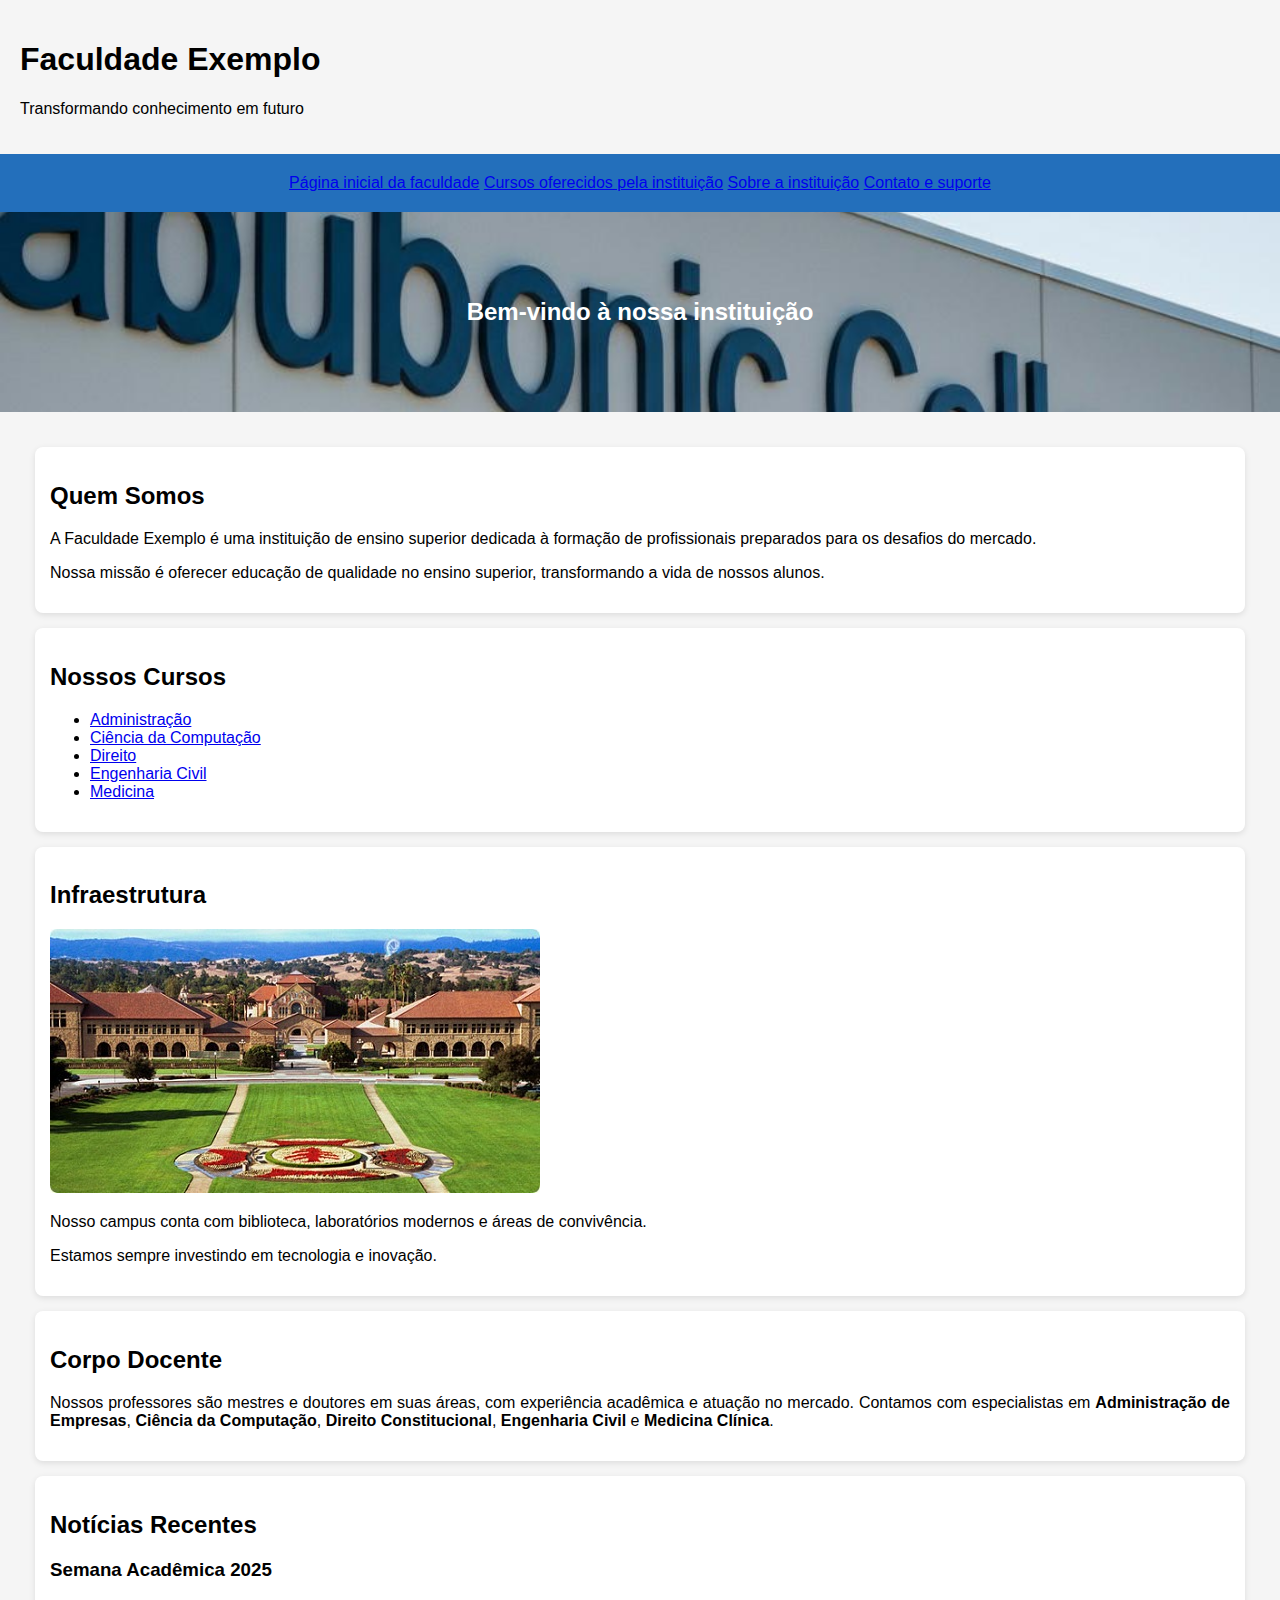
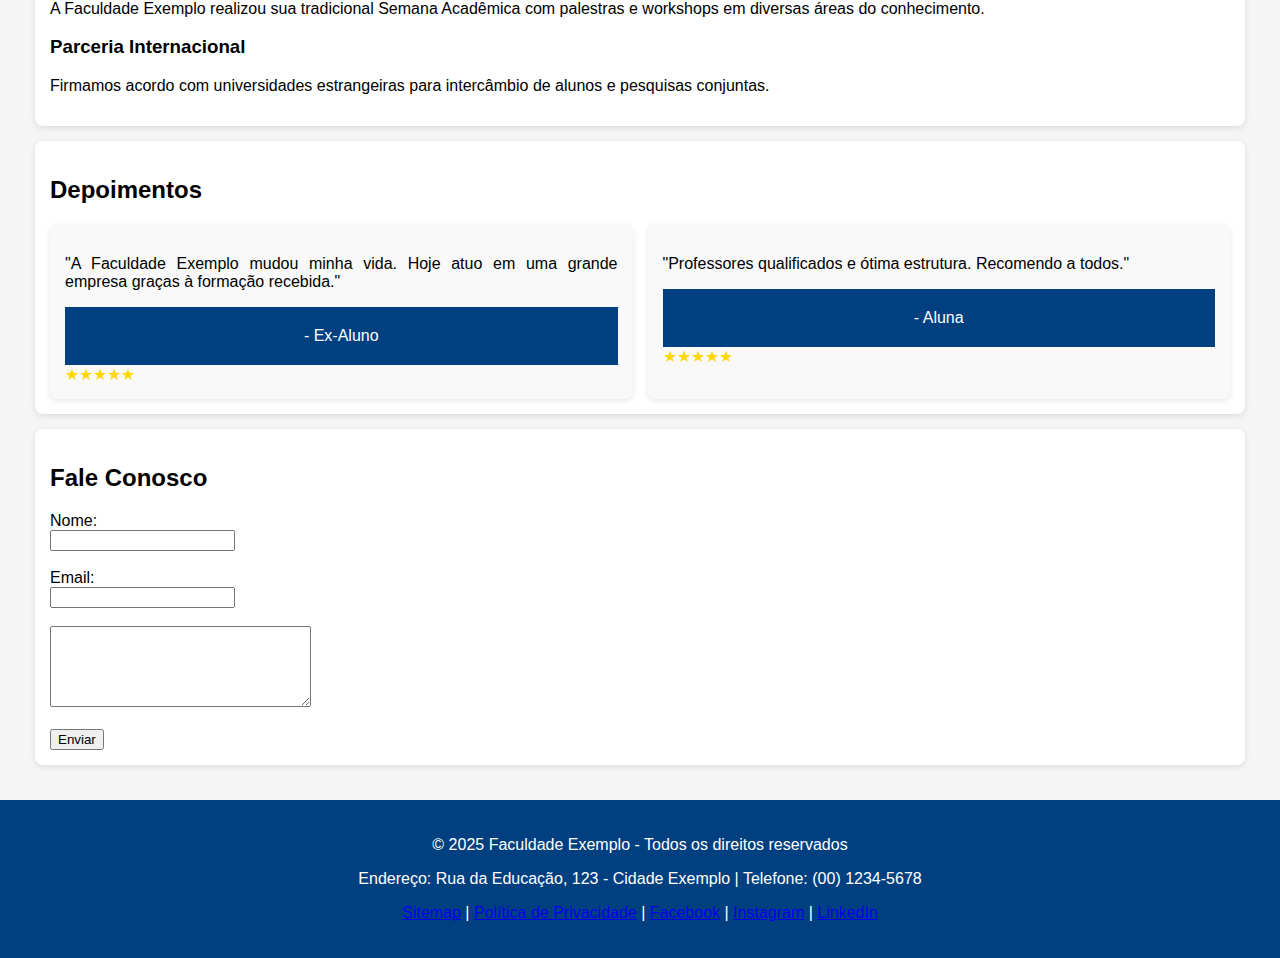
<file: index.html>
<!DOCTYPE html>
<html>
<head>
    <title>Site Faculdade exemplo</title>
    <meta charset="UTF-8">
    <meta name="viewport" content="width=device-width, initial-scale=1.0">
    <link rel="stylesheet" href="style.css"></link>
    <!--Meta Tags das redes sociais-->
    <meta property="og:title" content="Faculdade exemplo" />
    <meta property="og:description" content="Faculdade fictícia criada para aula de Web Design" />
    <meta property="og:image" content="https://minhastartup.com/imagem-preview.jpg" />
    <meta property="og:url" content="https://seo-web-design-tarefa05.vercel.app/" />
    <meta property="og:type" content="website" />
    <meta property="og:site_name" content="Faculdade exemplo" />
    <!--Favicon-->
    <link rel="icon" type="image/x-icon" href="SEO-WebDesignTarefa05/favicon.ico" />
    <title>Faculdade de exemplo</title>
</head>

<body>
<header>
    <h1>Faculdade Exemplo</h1>
    <p>Transformando conhecimento em futuro</p>
    <meta name="description" content="Página web da faculdade exemplo, uma faculdade fictícia criada para estudo e treino dos conceitos básicos de HTML e CSS da matéria de Web Design do curso de Engenharia da computação">
</header>

<nav>
    <a href="index.html">Página inicial da faculdade</a>
    <a href="cursos.html">Cursos oferecidos pela instituição</a>
    <a href="sobre.html">Sobre a instituição</a>
    <a href="contato.html">Contato e suporte</a>
</nav>

<div class="banner">
    <h2>Bem-vindo à nossa instituição</h2>
</div>

<main>
    <section>
        <h2>Quem Somos</h2>
        <p>A Faculdade Exemplo é uma instituição de ensino superior dedicada à formação de profissionais preparados para os desafios do mercado.</p>
        <p>Nossa missão é oferecer educação de qualidade no ensino superior, transformando a vida de nossos alunos.</p>
    </section>

    <section>
        <h2>Nossos Cursos</h2>
        <ul>
            <li><a href="administracao.html">Administração</a></li>
            <li><a href="cienciadacomputacao.html">Ciência da Computação</a></li>
            <li><a href="direito.html">Direito</a></li>
            <li><a href="engcivil.html">Engenharia Civil</a></li>
            <li><a href="med.html">Medicina</a></li>
        </ul>
    </section>

    <section>
        <h2>Infraestrutura</h2>
        <img src="campus.jpg" alt="Foto contém vários prédios cinzas um ginásio e pequenas ruas interligando eles entre si. Os espaços vazios sào preenchidos por grama e flores.">
        <p>Nosso campus conta com biblioteca, laboratórios modernos e áreas de convivência.</p>
        <p>Estamos sempre investindo em tecnologia e inovação.</p>
    </section>

    <section>
        <h2>Corpo Docente</h2>
        <p>Nossos professores são mestres e doutores em suas áreas, com experiência acadêmica e atuação no mercado. Contamos com especialistas em 
            <strong>Administração de Empresas</strong>, 
            <strong>Ciência da Computação</strong>, 
            <strong>Direito Constitucional</strong>, 
            <strong>Engenharia Civil</strong> e <strong>Medicina Clínica</strong>.
        </p>
    </section>

     <section>
        
        <h2>Notícias Recentes</h2>
        <article itemscope itemtype="https://schema.org/NewsArticle">
            <h3 itemprop="headline">Semana Acadêmica 2025</h3>
            <p itemprop="description">
                A Faculdade Exemplo realizou sua tradicional Semana Acadêmica com palestras e workshops 
                em diversas áreas do conhecimento.
            </p>
        </article>
        <article itemscope itemtype="https://schema.org/NewsArticle">
            <h3 itemprop="headline">Parceria Internacional</h3>
            <p itemprop="description">
                Firmamos acordo com universidades estrangeiras para intercâmbio
                de alunos e pesquisas conjuntas.
            </p>
        </article>
     </section>

    <section>
    <h2>Depoimentos</h2>

    <div class="depoimentos-container">

        <!-- Depoimento 1 -->
        <div class="depoimento" itemscope itemtype="https://schema.org/Review">
            <p itemprop="reviewBody">"A Faculdade Exemplo mudou minha vida. Hoje atuo em uma grande empresa graças à formação recebida."</p>
            <div>
                <footer>- <span itemprop="author">Ex-Aluno</span></footer>
                <div class="estrelas">★★★★★</div>
            </div>
            <meta itemprop="reviewRating" content="5">
        </div>

        <!-- Depoimento 2 -->
        <div class="depoimento" itemscope itemtype="https://schema.org/Review">
            <p itemprop="reviewBody" >"Professores qualificados e ótima estrutura. Recomendo a todos."</p>
            <div>
                <footer >- <span itemprop="author">Aluna</span></footer>
                <div class="estrelas">★★★★★</div>
            </div>
            <meta itemprop="reviewRating" content="5">
        </div>

    </div>
</section>

    <section>
        <h2>Fale Conosco</h2>
        <form action="thankYou.html" method="post">
            <label>Nome:</label><br>
            <input type="text" name="nome" required><br><br>
            <label>Email:</label><br>
            <input type="email" name="email" required><br><br>
            <textarea name="mensagem" rows="5" cols="30" required></textarea><br><br>
            <input type="submit" value="Enviar">
        </form>
    </section>
</main>

<footer>
    <p>&copy; 2025 Faculdade Exemplo - Todos os direitos reservados</p>
    <p>Endereço: Rua da Educação, 123 - Cidade Exemplo | Telefone: (00) 1234-5678</p>
    <p>
        <a href="sitemap.html">Sitemap</a> |
        <a href="https://facens.br/mais-informacoes/politica-de-privacidade/">Política de Privacidade</a> |
        <a href="https://www.facebook.com/facens/?locale=pt_BR" target="_blank" rel="noopener noreferrer">Facebook</a> |
        <a href="https://www.instagram.com/instafacens/" target="_blank" rel="noopener noreferrer">Instagram</a> |
        <a href="https://br.linkedin.com/company/facens" target="_blank" rel="noopener noreferrer">LinkedIn</a>
    </p>
</footer>

</body>
</html>
</file>
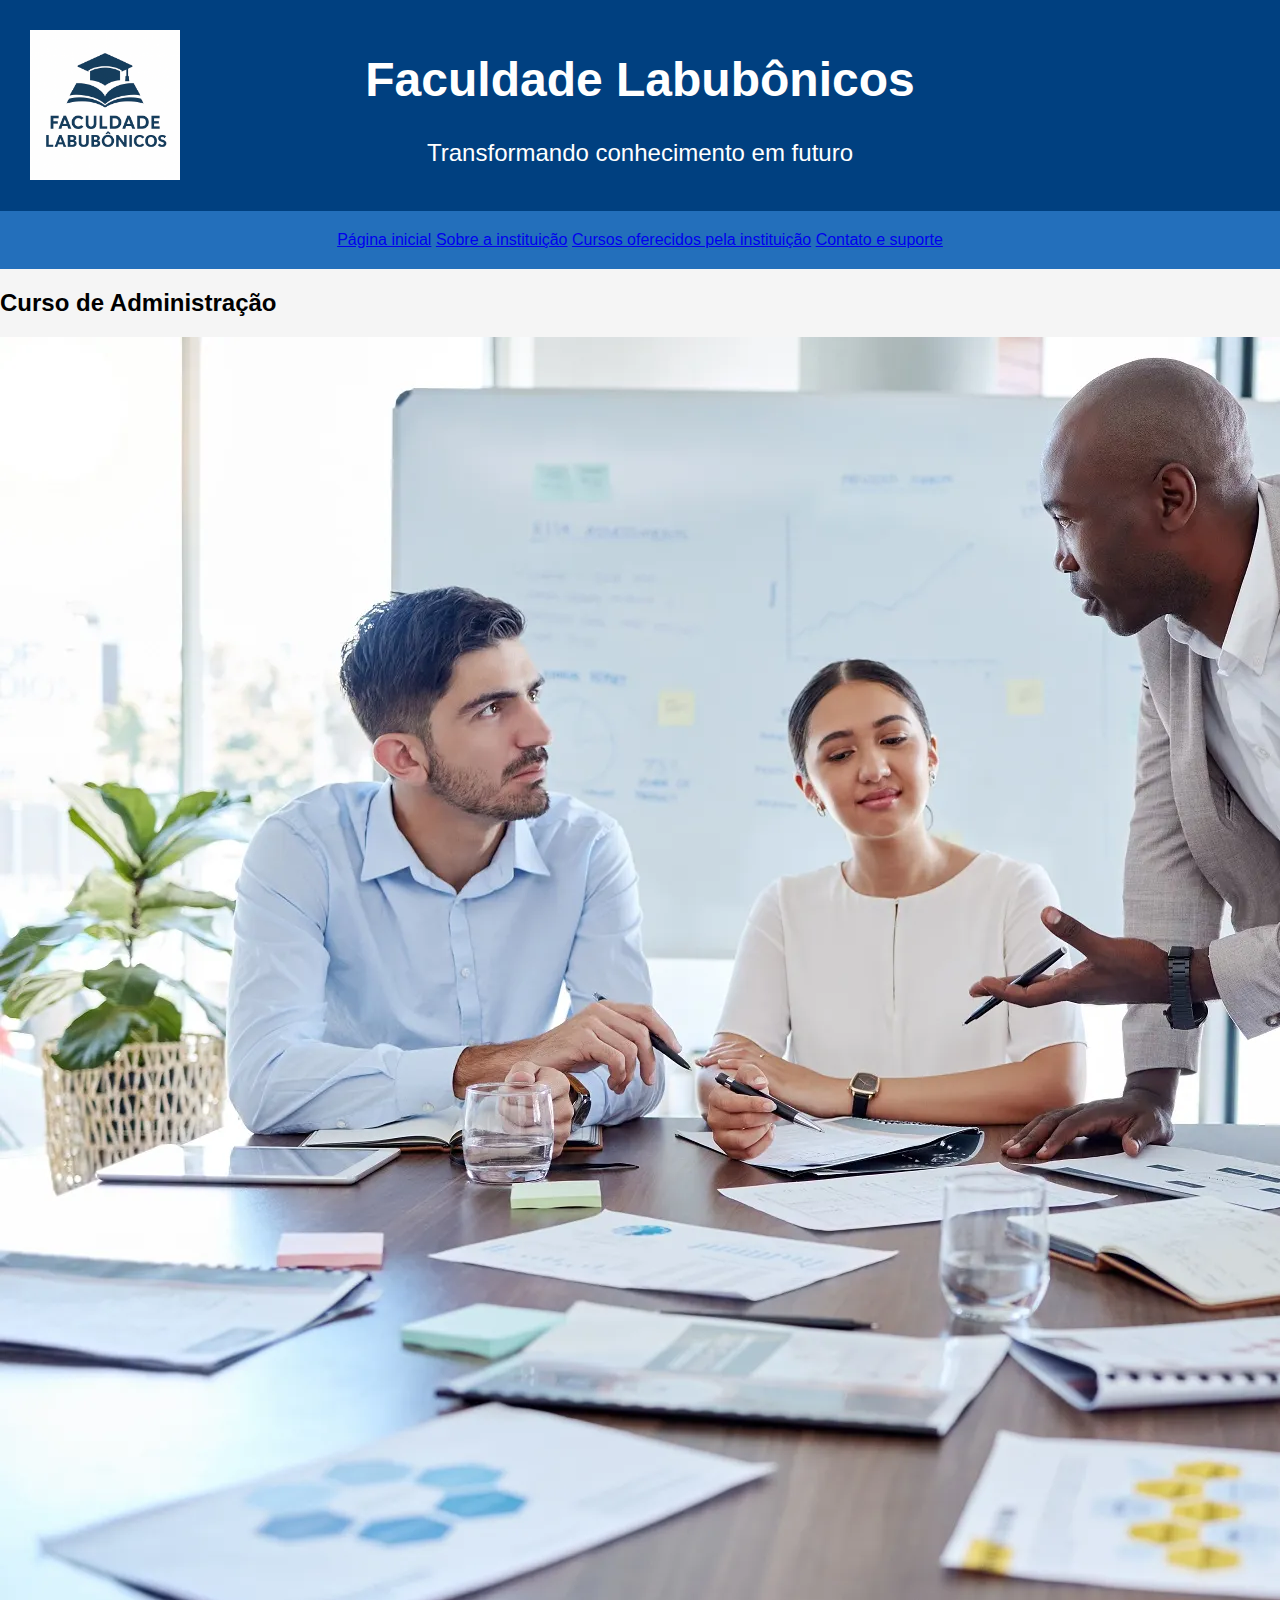
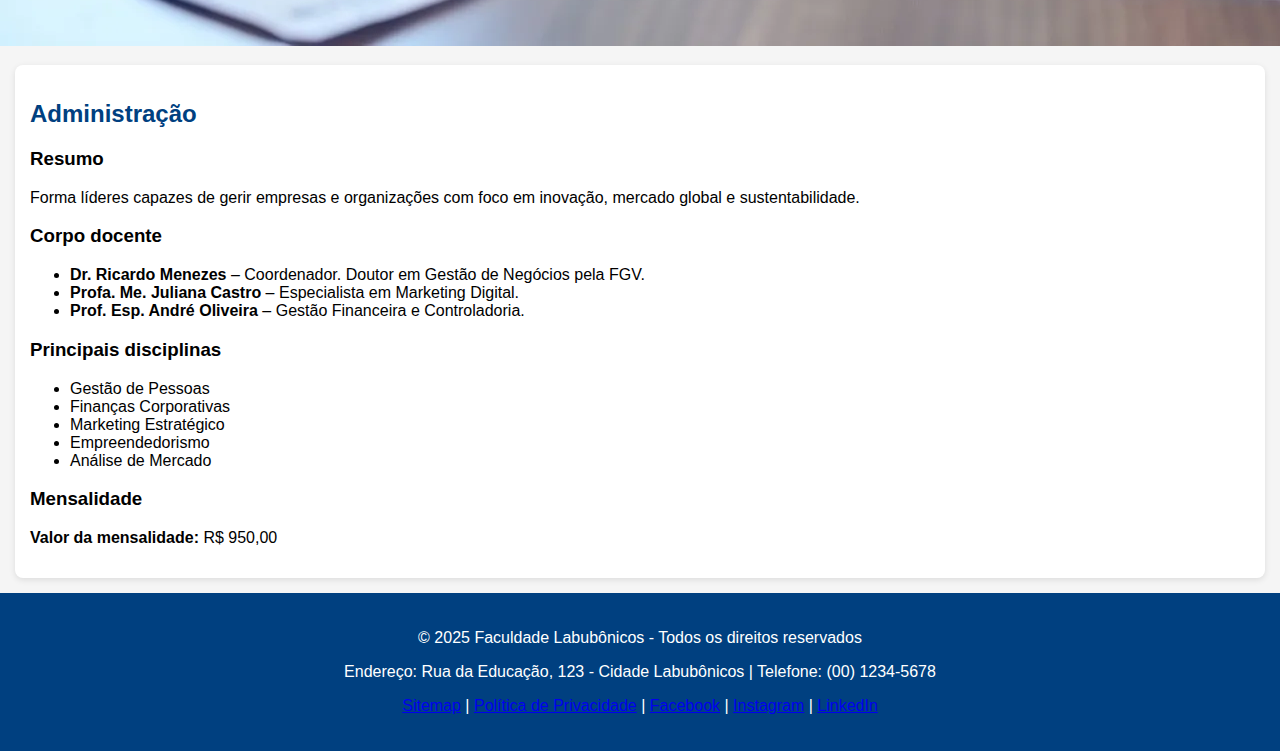
<file: admin.html>
<!DOCTYPE html>
<html>
<head>
    <title>Sobre Faculdade Labubônicos</title>
    <meta charset="UTF-8">
    <meta name="viewport" content="width=device-width, initial-scale=1.0">
    <meta name="description" content="Página de Administração da faculdade Labubônicos, uma faculdade fictícia criada para estudo e treino dos conceitos básicos de HTML e CSS da matéria de Web Design do curso de Engenharia da computação.">
    <link rel="stylesheet" href="style.css">

    <!-- Media query -->
    <link rel="stylesheet" media="screen and (min-width: 480px) and (max-width: 960px)" href="media.css" />
    
    <!-- Meta Tags das redes sociais -->
    <meta property="og:title" content="Página Administração da faculdade Labubônicos">
    <meta property="og:description" content="Página Administração da faculdade Labubônicos, uma faculdade fictícia criada para estudo e treino dos conceitos básicos de HTML e CSS da matéria de Web Design do curso de Engenharia da computação">
    <meta property="og:image" content="icone.png">
    <meta property="og:url" content="https://seo-web-design-tarefa05.vercel.app/admin.html">

    <!-- Favicon -->
    <link rel="icon" type="image/x-icon" href="favicon.ico" />
    <title>Sobre Faculdade Labubônicos</title>

    <!-- Google Analytics -->
    <script async src="https://www.googletagmanager.com/gtag/js?id=G-HS2MR5GF9L"></script>
    <script>
        window.dataLayer = window.dataLayer || [];
        function gtag(){dataLayer.push(arguments);}
        gtag('js', new Date());
        gtag('config', 'G-HS2MR5GF9L');
    </script>
</head>

<body>
<header class="cabecalho">
    <h1>Faculdade Labubônicos</h1>
    <img id="logo" src="Logo.png" alt="Logo da Faculdade Labubônicos">
    <p>Transformando conhecimento em futuro</p>
    <meta name="description" content="Página web da faculdade Labubônicos, uma faculdade fictícia criada para estudo e treino dos conceitos básicos de HTML e CSS da matéria de Web Design do curso de Engenharia da computação">
</header>

<nav>
    <a href="https://seo-web-design-tarefa05.vercel.app/">Página inicial</a>
    <a href="https://seo-web-design-tarefa05.vercel.app/sobre.html">Sobre a instituição</a>
    <a href="https://seo-web-design-tarefa05.vercel.app/cursos.html">Cursos oferecidos pela instituição</a>
    <a href="https://seo-web-design-tarefa05.vercel.app/contato.html">Contato e suporte</a>
</nav>

<div>
    <h2>Curso de Administração</h2>
    <img id="banneradm" src="banneradm.webp" alt="Imagem ilustrativa de pessoas em um ambiente corporativo, representando o curso de Administração.">
</div>

<section>
    <h2 class="titulodiv">Administração</h2>
    <h3>Resumo</h3>
    <p>Forma líderes capazes de gerir empresas e organizações com foco em inovação, mercado global e sustentabilidade.</p>

    <h3>Corpo docente</h3>
    <p>
        <ul>
            <li>
                <strong> Dr. Ricardo Menezes </strong> – Coordenador. Doutor em Gestão de Negócios pela FGV.
            </li>
            <li>
                <strong> Profa. Me. Juliana Castro </strong> – Especialista em Marketing Digital.
            </li>
            <li>
                <strong> Prof. Esp. André Oliveira </strong> – Gestão Financeira e Controladoria.
            </li>
        </ul>
    </p>

    <h3>Principais disciplinas</h3>
    <p>
        <ul id="disciplinas">
            <li class="itens">
                Gestão de Pessoas
            </li>
            <li class="itens">
                Finanças Corporativas
            </li>
            <li class="itens">
                Marketing Estratégico
            </li>
            <li class="itens">
                Empreendedorismo
            </li>
            <li class="itens">
                Análise de Mercado
            </li>
        </ul>
    </p>

        <h3>Mensalidade</h3>
        <p><strong><span class="praticacursos">Valor da mensalidade:</span></strong> R$ 950,00</p>

</section>

</body>

<footer class="rodape">
    <p>&copy; 2025 Faculdade Labubônicos - Todos os direitos reservados</p>
    <p>Endereço: Rua da Educação, 123 - Cidade Labubônicos | Telefone: (00) 1234-5678</p>
    <p>
        <a href="https://seo-web-design-tarefa05.vercel.app/sitemap.xml">Sitemap</a> |
        <a href="https://facens.br/mais-informacoes/politica-de-privacidade/">Política de Privacidade</a> |
        <a href="https://www.facebook.com/facens/?locale=pt_BR" target="_blank" rel="noopener noreferrer">Facebook</a> |
        <a href="https://www.instagram.com/instafacens/" target="_blank" rel="noopener noreferrer">Instagram</a> |
        <a href="https://br.linkedin.com/company/facens" target="_blank" rel="noopener noreferrer">LinkedIn</a>
    </p>
</footer>

</html>
</file>
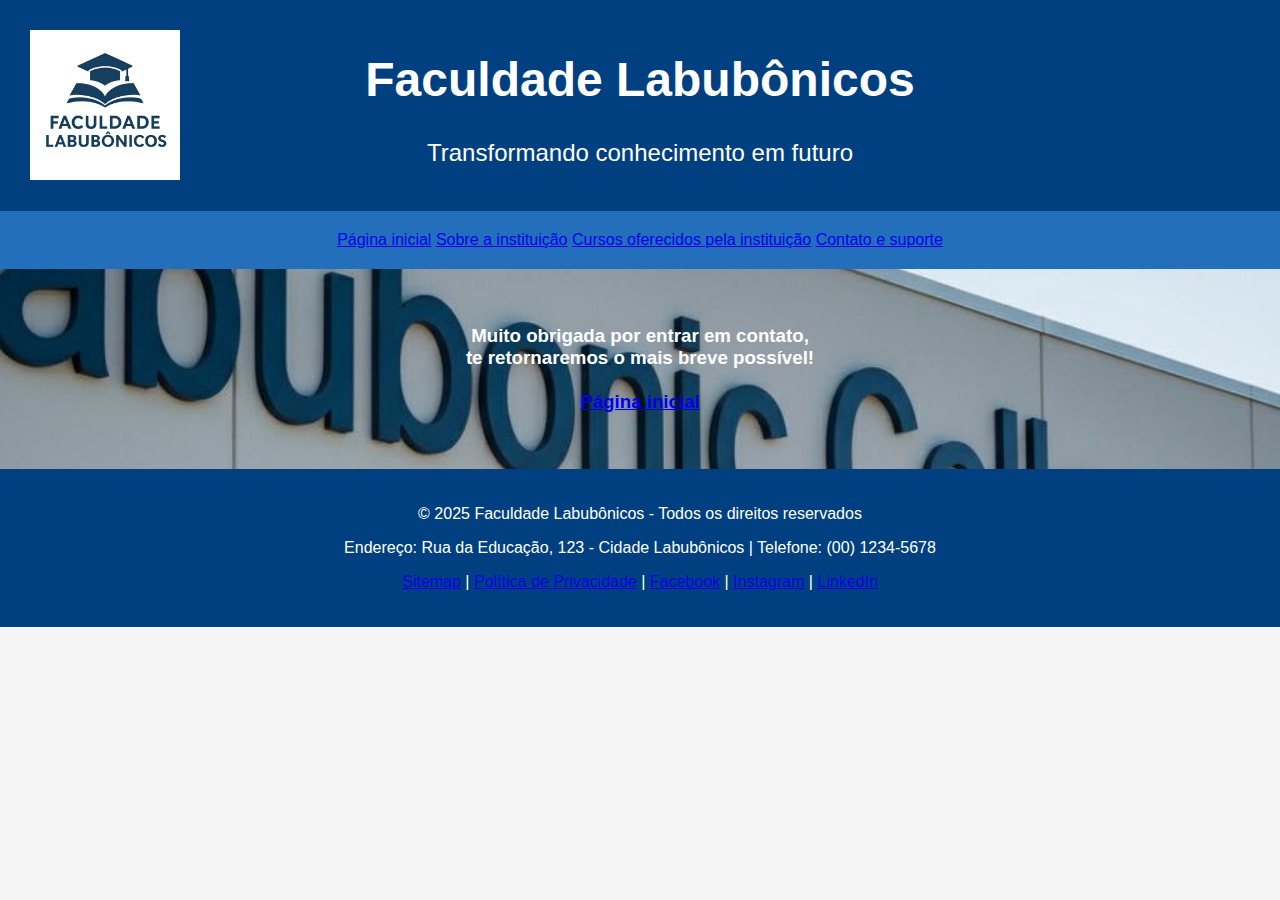
<file: agradecimento.html>
<!DOCTYPE html>
<html>
<head>
 <!-- Título da página otimizado para SEO: inclui o nome da instituição -->
    <title>Site Faculdade Labubônicos</title> 

    <meta charset="UTF-8">
    <!-- Meta viewport para garantir responsividade em dispositivos móveis -->
    <meta name="viewport" content="width=device-width, initial-scale=1.0">

    <!-- Meta description importante para SEO: descreve o conteúdo da página -->
    <meta name="description" content="Página agradecimento da faculdade Labubônicos, uma faculdade fictícia criada para estudo e treino dos conceitos básicos de HTML e CSS da matéria de Web Design do curso de Engenharia da computação">

    <!-- Folhas de estilo externas (boa prática separar CSS do HTML) -->
    <link rel="stylesheet" href="style.css">
    <link rel="stylesheet" href="media.css">
    
    <!-- Media query para melhor adaptação a diferentes telas -->
    <link rel="stylesheet" media="screen and (min-width: 480px) and (max-width: 960px)" href="media.css" />
    
    <!-- Meta Tags para redes sociais (Open Graph): ajudam no compartilhamento e visualização em Facebook, LinkedIn etc. -->
    <meta property="og:title" content="Página agradecimento da faculdade Labubônicos">
    <meta property="og:description" content="Página agradecimento da faculdade Labubônicos, uma faculdade fictícia criada para estudo e treino dos conceitos básicos de HTML e CSS da matéria de Web Design do curso de Engenharia da computação">
    <meta property="og:image" content="icone.png">
    <meta property="og:url" content="https://seo-web-design-tarefa05.vercel.app/">

    <!-- Favicon melhora a identidade visual e usabilidade do site -->
    <link rel="icon" type="image/x-icon" href="favicon.ico" />

    <!-- Segundo título redundante (não recomendado, pode confundir SEO) -->
    <title>Faculdade de Labubônicos</title>

    <!-- Google Analytics para monitoramento de acessos -->
    <script async src="https://www.googletagmanager.com/gtag/js?id=G-HS2MR5GF9L"></script>
    <script>
        window.dataLayer = window.dataLayer || [];
        function gtag(){dataLayer.push(arguments);}
        gtag('js', new Date());
        gtag('config', 'G-HS2MR5GF9L');
    </script>
    <!-- Permite medir tráfego e entender comportamento dos usuários, o que ajuda em ajustes de SEO. -->
</head>

</head>
<body>
<header class="cabecalho">
  <h1>Faculdade Labubônicos</h1>
  <picture>
    <source type="image/webp" srcset="logo.webp">
    <img id="logo" src="logo.webp" alt="Logo da Faculdade Labubônicos">
  </picture>
  <p>Transformando conhecimento em futuro</p>
  <meta name="description" content="Página web da faculdade Labubônicos, uma faculdade fictícia criada para estudo e treino dos conceitos básicos de HTML e CSS da matéria de Web Design do curso de Engenharia da computação">
</header>

  <nav>
    <a href="https://seo-web-design-tarefa05.vercel.app/">Página inicial</a>
    <a href="https://seo-web-design-tarefa05.vercel.app/sobre.html">Sobre a instituição</a>
    <a href="https://seo-web-design-tarefa05.vercel.app/cursos.html">Cursos oferecidos pela instituição</a>
    <a href="https://seo-web-design-tarefa05.vercel.app/contato.html">Contato e suporte</a>
  </nav>


  <div class="banner">
    <h3>Muito obrigada por entrar em contato, <br> 
        te retornaremos o mais breve possível! <br>
        <br> <a href="/"> Página inicial </a>
    </h3>
  </div>

</body>

<footer>
    <p>&copy; 2025 Faculdade Labubônicos - Todos os direitos reservados</p>
    <p>Endereço: Rua da Educação, 123 - Cidade Labubônicos | Telefone: (00) 1234-5678</p>
    <p>
        <a href="https://seo-web-design-tarefa05.vercel.app/sitemap.xml">Sitemap</a> |
        <a href="https://facens.br/mais-informacoes/politica-de-privacidade/">Política de Privacidade</a> |
        <a href="https://www.facebook.com/facens/?locale=pt_BR" target="_blank" rel="noopener noreferrer">Facebook</a> |
        <a href="https://www.instagram.com/instafacens/" target="_blank" rel="noopener noreferrer">Instagram</a> |
        <a href="https://br.linkedin.com/company/facens" target="_blank" rel="noopener noreferrer">LinkedIn</a>
    </p>
</footer>

</html>
</file>
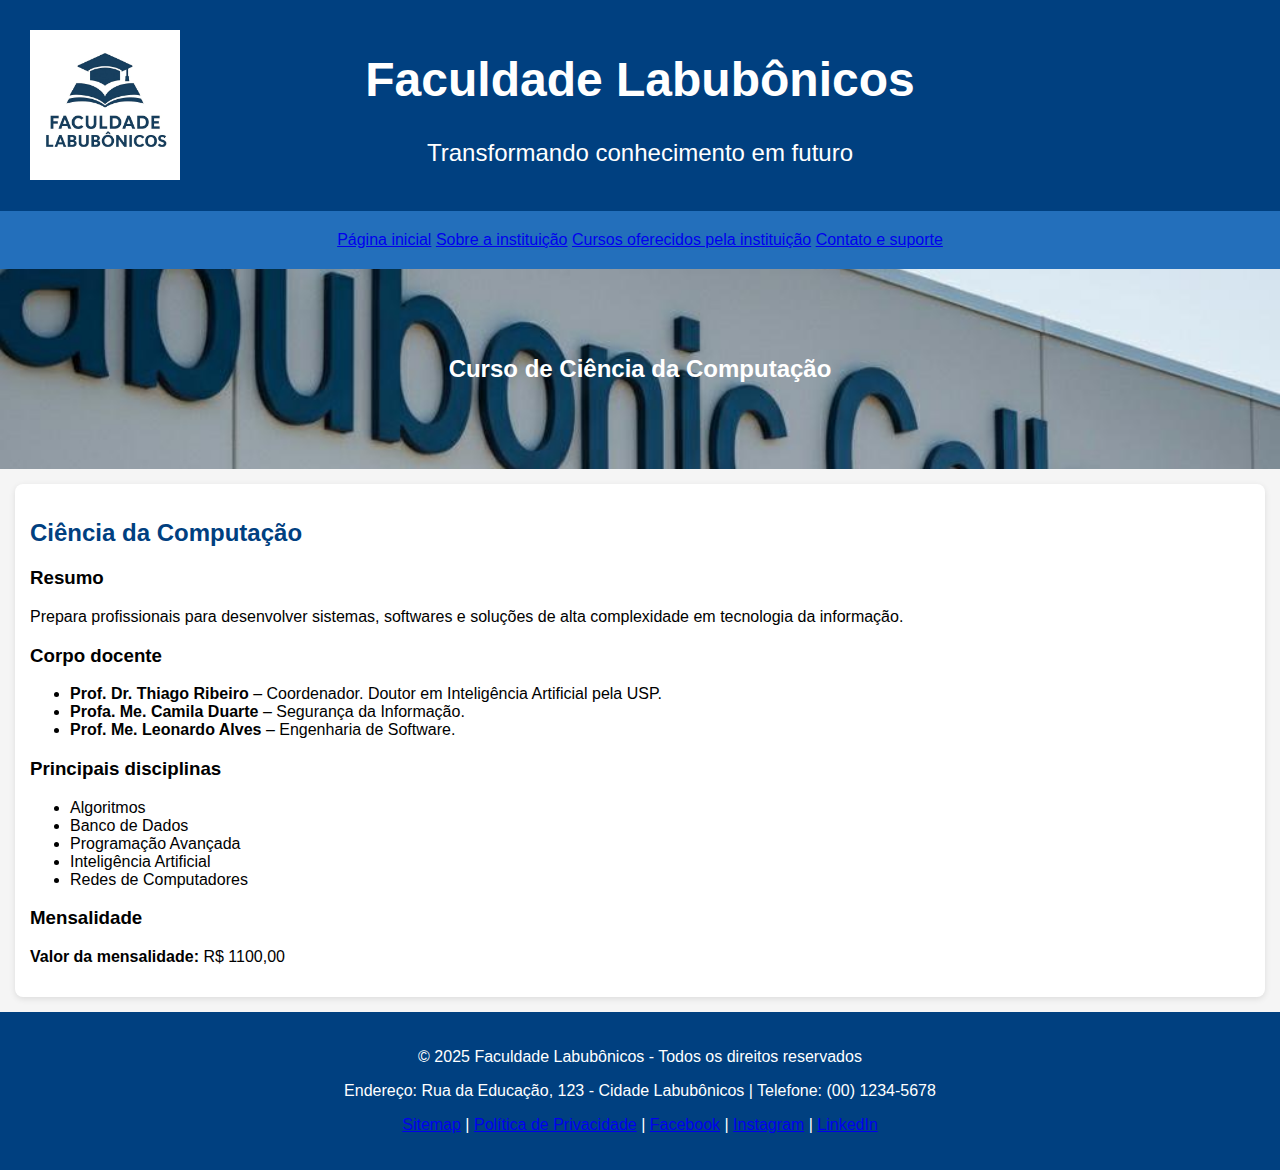
<file: computacao.html>
<!DOCTYPE html>
<html>
<head>
    <title>Sobre Faculdade Labubônicos</title>
    <meta charset="UTF-8">
    <meta name="viewport" content="width=device-width, initial-scale=1.0">
    <meta name="description" content="Página de Ciência da Computação da faculdade Labubônicos, uma faculdade fictícia criada para estudo e treino dos conceitos básicos de HTML e CSS da matéria de Web Design do curso de Engenharia da computação.">
    <link rel="stylesheet" href="style.css">

    <!-- Media query -->
    <link rel="stylesheet" media="screen and (min-width: 480px) and (max-width: 960px)" href="media.css" />
    
    <!-- Meta Tags das redes sociais -->
    <meta property="og:title" content="Página Ciência da Computação da faculdade Labubônicos">
    <meta property="og:description" content="Página Ciência da Computação da faculdade Labubônicos, uma faculdade fictícia criada para estudo e treino dos conceitos básicos de HTML e CSS da matéria de Web Design do curso de Engenharia da computação">
    <meta property="og:image" content="icone.png">
    <meta property="og:url" content="https://seo-web-design-tarefa05.vercel.app/computacao.html">

    <!-- Favicon -->
    <link rel="icon" type="image/x-icon" href="favicon.ico" />
    <title>Sobre Faculdade Labubônicos</title>

    <!-- Google Analytics -->
    <script async src="https://www.googletagmanager.com/gtag/js?id=G-HS2MR5GF9L"></script>
    <script>
        window.dataLayer = window.dataLayer || [];
        function gtag(){dataLayer.push(arguments);}
        gtag('js', new Date());
        gtag('config', 'G-HS2MR5GF9L');
    </script>
</head>

<body>
<header class="cabecalho">
    <h1>Faculdade Labubônicos</h1>
    <picture>
        <source type="image/webp" srcset="logo.webp">
        <img id="logo" src="logo.webp" alt="Logo da Faculdade Labubônicos">
    </picture>
    <p>Transformando conhecimento em futuro</p>
    <meta name="description" content="Página web da faculdade Labubônicos, uma faculdade fictícia criada para estudo e treino dos conceitos básicos de HTML e CSS da matéria de Web Design do curso de Engenharia da computação">
</header>

<nav>
    <a href="https://seo-web-design-tarefa05.vercel.app/">Página inicial</a>
    <a href="https://seo-web-design-tarefa05.vercel.app/sobre.html">Sobre a instituição</a>
    <a href="https://seo-web-design-tarefa05.vercel.app/cursos.html">Cursos oferecidos pela instituição</a>
    <a href="https://seo-web-design-tarefa05.vercel.app/contato.html">Contato e suporte</a>
</nav>

<div class="banner">
    <h2>Curso de Ciência da Computação</h2>
</div>

<section>
    <h2 class="titulodiv">Ciência da Computação</h2>
    <h3>Resumo</h3>
    <p>Prepara profissionais para desenvolver sistemas, softwares e soluções de alta complexidade em tecnologia da informação.</p>

    <h3>Corpo docente</h3>
    <p>
        <ul>
            <li>
                <strong> Prof. Dr. Thiago Ribeiro  </strong> – Coordenador. Doutor em Inteligência Artificial pela USP.
            </li>
            <li>
                <strong> Profa. Me. Camila Duarte </strong> – Segurança da Informação.
            </li>
            <li>
                <strong> Prof. Me. Leonardo Alves </strong> – Engenharia de Software.
            </li>
        </ul>
    </p>

    <h3>Principais disciplinas</h3>
    <p>
        <ul>
            <li>
                Algoritmos
            </li>
            <li>
                Banco de Dados
            </li>
            <li>
                Programação Avançada
            </li>
            <li>
                Inteligência Artificial
            </li>
            <li>
                Redes de Computadores
            </li>
        </ul>
    </p>

        <h3>Mensalidade</h3>
        <p><strong><span class="praticacursos">Valor da mensalidade:</span></strong> R$ 1100,00</p>

</section>
</body>

<footer class="rodape">
    <p>&copy; 2025 Faculdade Labubônicos - Todos os direitos reservados</p>
    <p>Endereço: Rua da Educação, 123 - Cidade Labubônicos | Telefone: (00) 1234-5678</p>
    <p>
        <a href="https://seo-web-design-tarefa05.vercel.app/sitemap.xml">Sitemap</a> |
        <a href="https://facens.br/mais-informacoes/politica-de-privacidade/">Política de Privacidade</a> |
        <a href="https://www.facebook.com/facens/?locale=pt_BR" target="_blank" rel="noopener noreferrer">Facebook</a> |
        <a href="https://www.instagram.com/instafacens/" target="_blank" rel="noopener noreferrer">Instagram</a> |
        <a href="https://br.linkedin.com/company/facens" target="_blank" rel="noopener noreferrer">LinkedIn</a>
    </p>
</footer>

</html>
</file>
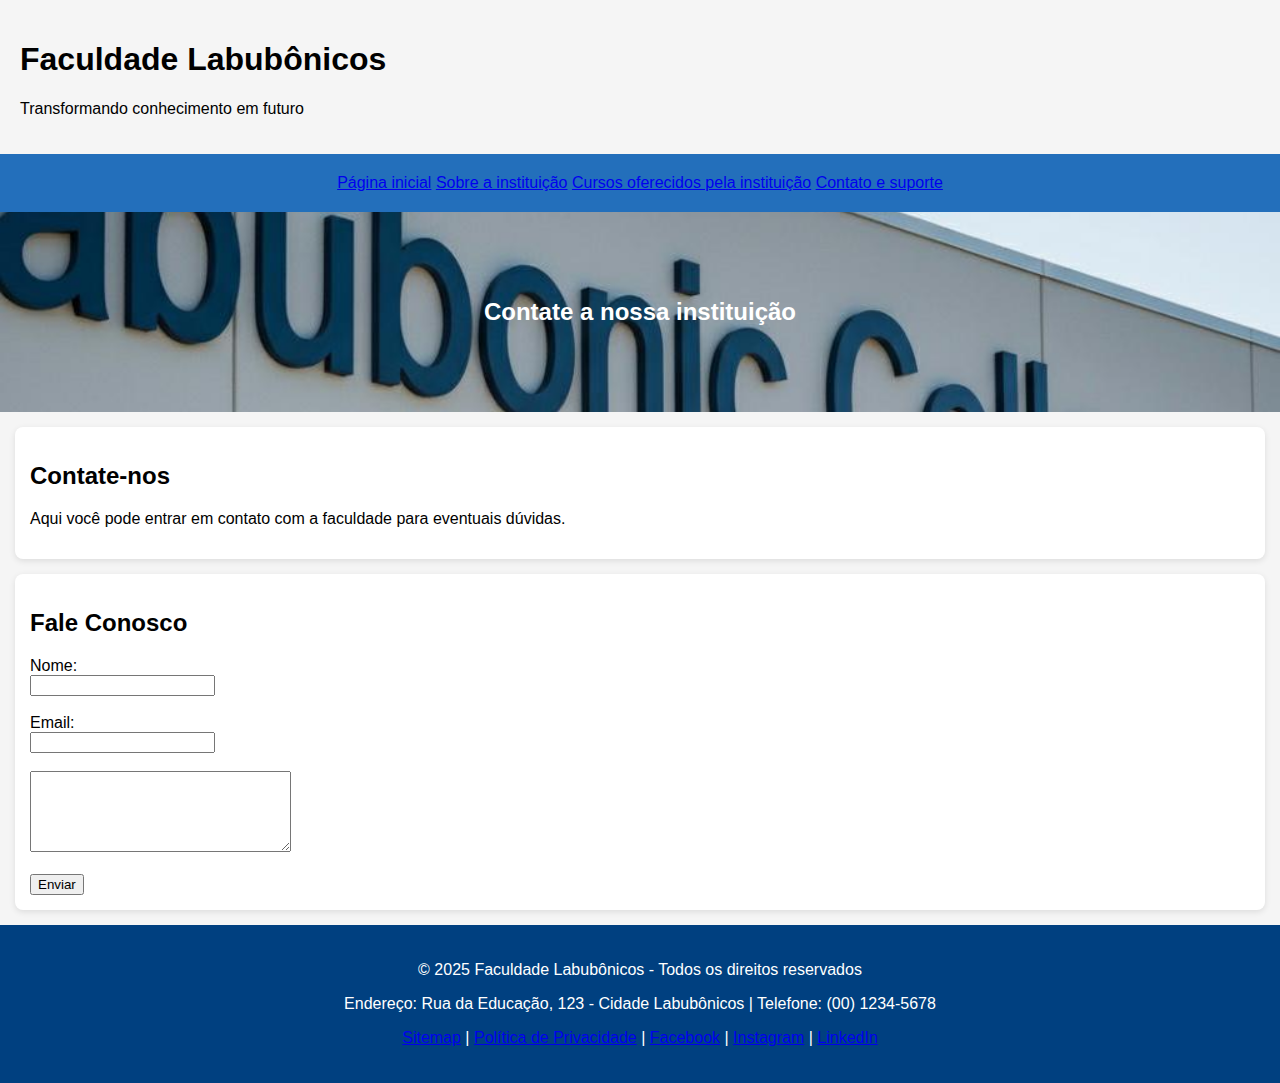
<file: contato.html>
<!DOCTYPE html>
<html lang="en">
<head>
    <title>Cursos Faculdade Labubônicos</title>
    <meta charset="UTF-8">
    <meta name="viewport" content="width=device-width, initial-scale=1.0">
    <meta name="description" content="Página de contatos da faculdade Labubônicos, uma faculdade fictícia criada para estudo e treino dos conceitos básicos de HTML e CSS da matéria de Web Design do curso de Engenharia da computação">
    <link rel="stylesheet" href="style.css">
    
    <!-- Media query -->
    <link rel="stylesheet" media="screen and (min-width: 480px) and (max-width: 960px)" href="media.css" />
    
    <!-- Meta Tags das redes sociais -->
    <meta property="og:title" content="Página de contatos da faculdade Labubônicos">
    <meta property="og:description" content="Página de contatos da faculdade Labubônicos, uma faculdade fictícia criada para estudo e treino dos conceitos básicos de HTML e CSS da matéria de Web Design do curso de Engenharia da computação">
    <meta property="og:image" content="icone.png">
    <meta property="og:url" content="https://seo-web-design-tarefa05.vercel.app/contato.html">

    <!-- Favicon -->
    <link rel="icon" type="image/x-icon" href="favicon.ico" />
    <title>Contatos Faculdade de Labubônicos</title>

    <!-- Google Analytics -->
    <script async src="https://www.googletagmanager.com/gtag/js?id=G-HS2MR5GF9L"></script>
    <script>
        window.dataLayer = window.dataLayer || [];
        function gtag(){dataLayer.push(arguments);}
        gtag('js', new Date());
        gtag('config', 'G-HS2MR5GF9L');
    </script>
</head>

<body>
<header>
    <h1>Faculdade Labubônicos</h1>
    <p>Transformando conhecimento em futuro</p>
    <meta name="description" content="Página web da faculdade Labubônicos, uma faculdade fictícia criada para estudo e treino dos conceitos básicos de HTML e CSS da matéria de Web Design do curso de Engenharia da computação">
</header>

<nav>
    <a href="https://seo-web-design-tarefa05.vercel.app/">Página inicial</a>
    <a href="https://seo-web-design-tarefa05.vercel.app/sobre.html">Sobre a instituição</a>
    <a href="https://seo-web-design-tarefa05.vercel.app/cursos.html">Cursos oferecidos pela instituição</a>
    <a href="https://seo-web-design-tarefa05.vercel.app/contato.html">Contato e suporte</a>
</nav>

<div class="banner">
    <h2>Contate a nossa instituição</h2>
</div>

<section>
        <h2>Contate-nos</h2>
        <p>Aqui você pode entrar em contato com a faculdade para eventuais dúvidas.</p>
</section>

<section>
    <h2>Fale Conosco</h2>
    <form action="agradecimento.html" method="post">
        <label>Nome:</label><br>
        <input type="text" name="nome" required><br><br>
        <label>Email:</label><br>
        <input type="email" name="email" required><br><br>
        <textarea name="mensagem" rows="5" cols="30" required></textarea><br><br>
        <input type="submit" value="Enviar">
    </form>
</section>

</body>

<footer>
    <p>&copy; 2025 Faculdade Labubônicos - Todos os direitos reservados</p>
    <p>Endereço: Rua da Educação, 123 - Cidade Labubônicos | Telefone: (00) 1234-5678</p>
    <p>
        <a href="https://seo-web-design-tarefa05.vercel.app/sitemap.xml">Sitemap</a> |
        <a href="https://facens.br/mais-informacoes/politica-de-privacidade/">Política de Privacidade</a> |
        <a href="https://www.facebook.com/facens/?locale=pt_BR" target="_blank" rel="noopener noreferrer">Facebook</a> |
        <a href="https://www.instagram.com/instafacens/" target="_blank" rel="noopener noreferrer">Instagram</a> |
        <a href="https://br.linkedin.com/company/facens" target="_blank" rel="noopener noreferrer">LinkedIn</a>
    </p>
</footer>
</html>
</file>
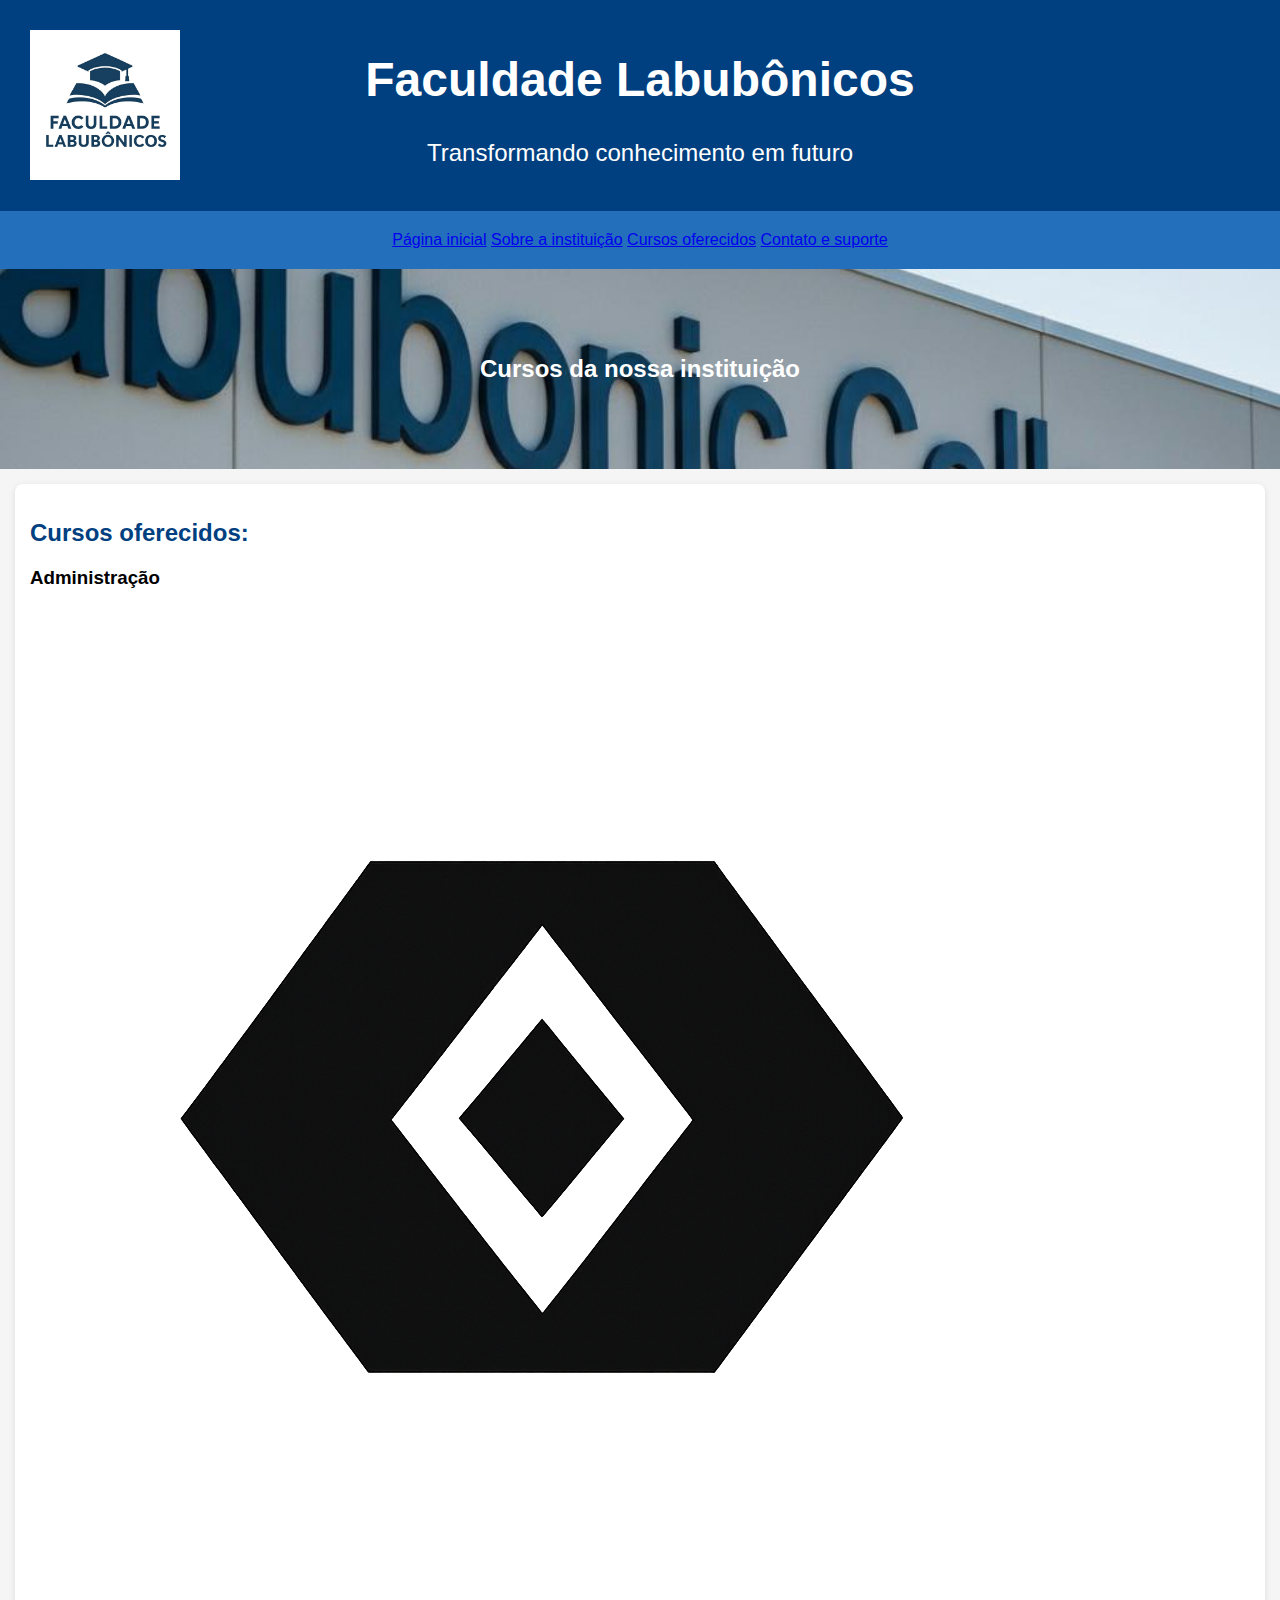
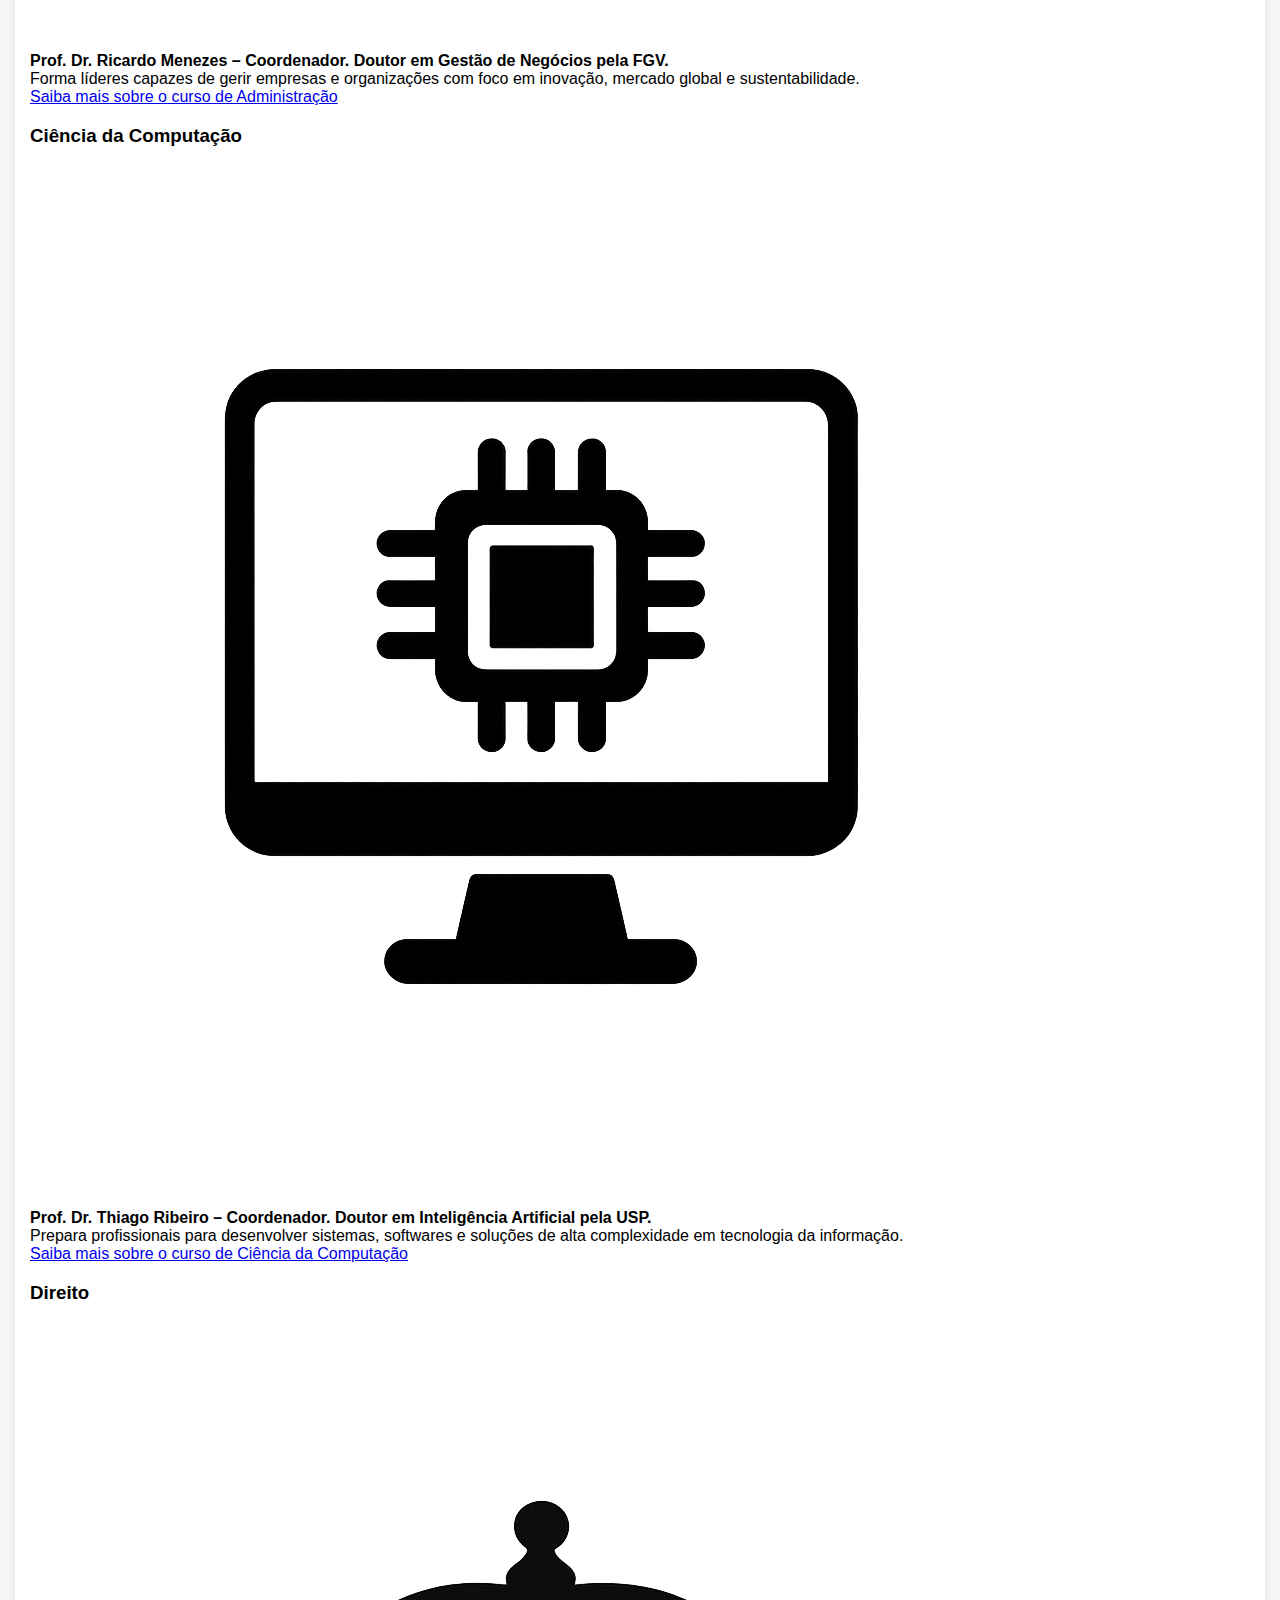
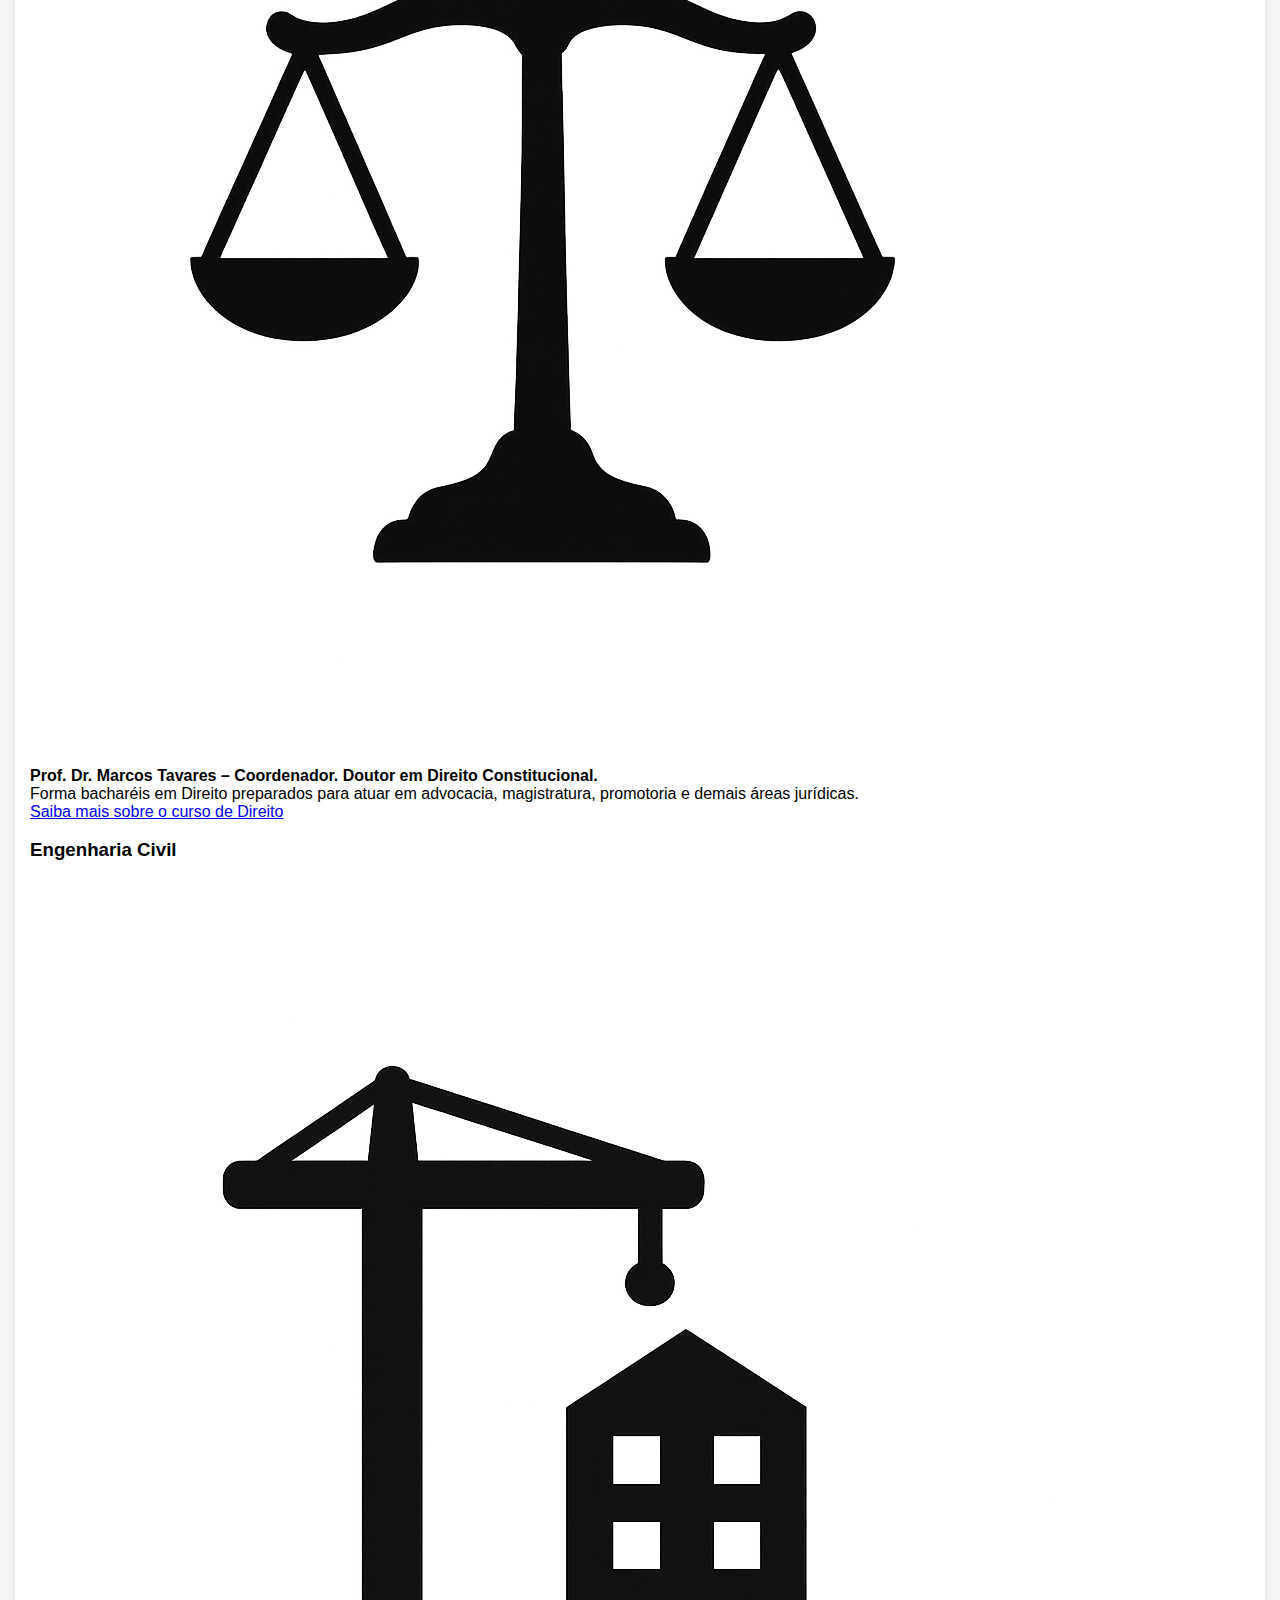
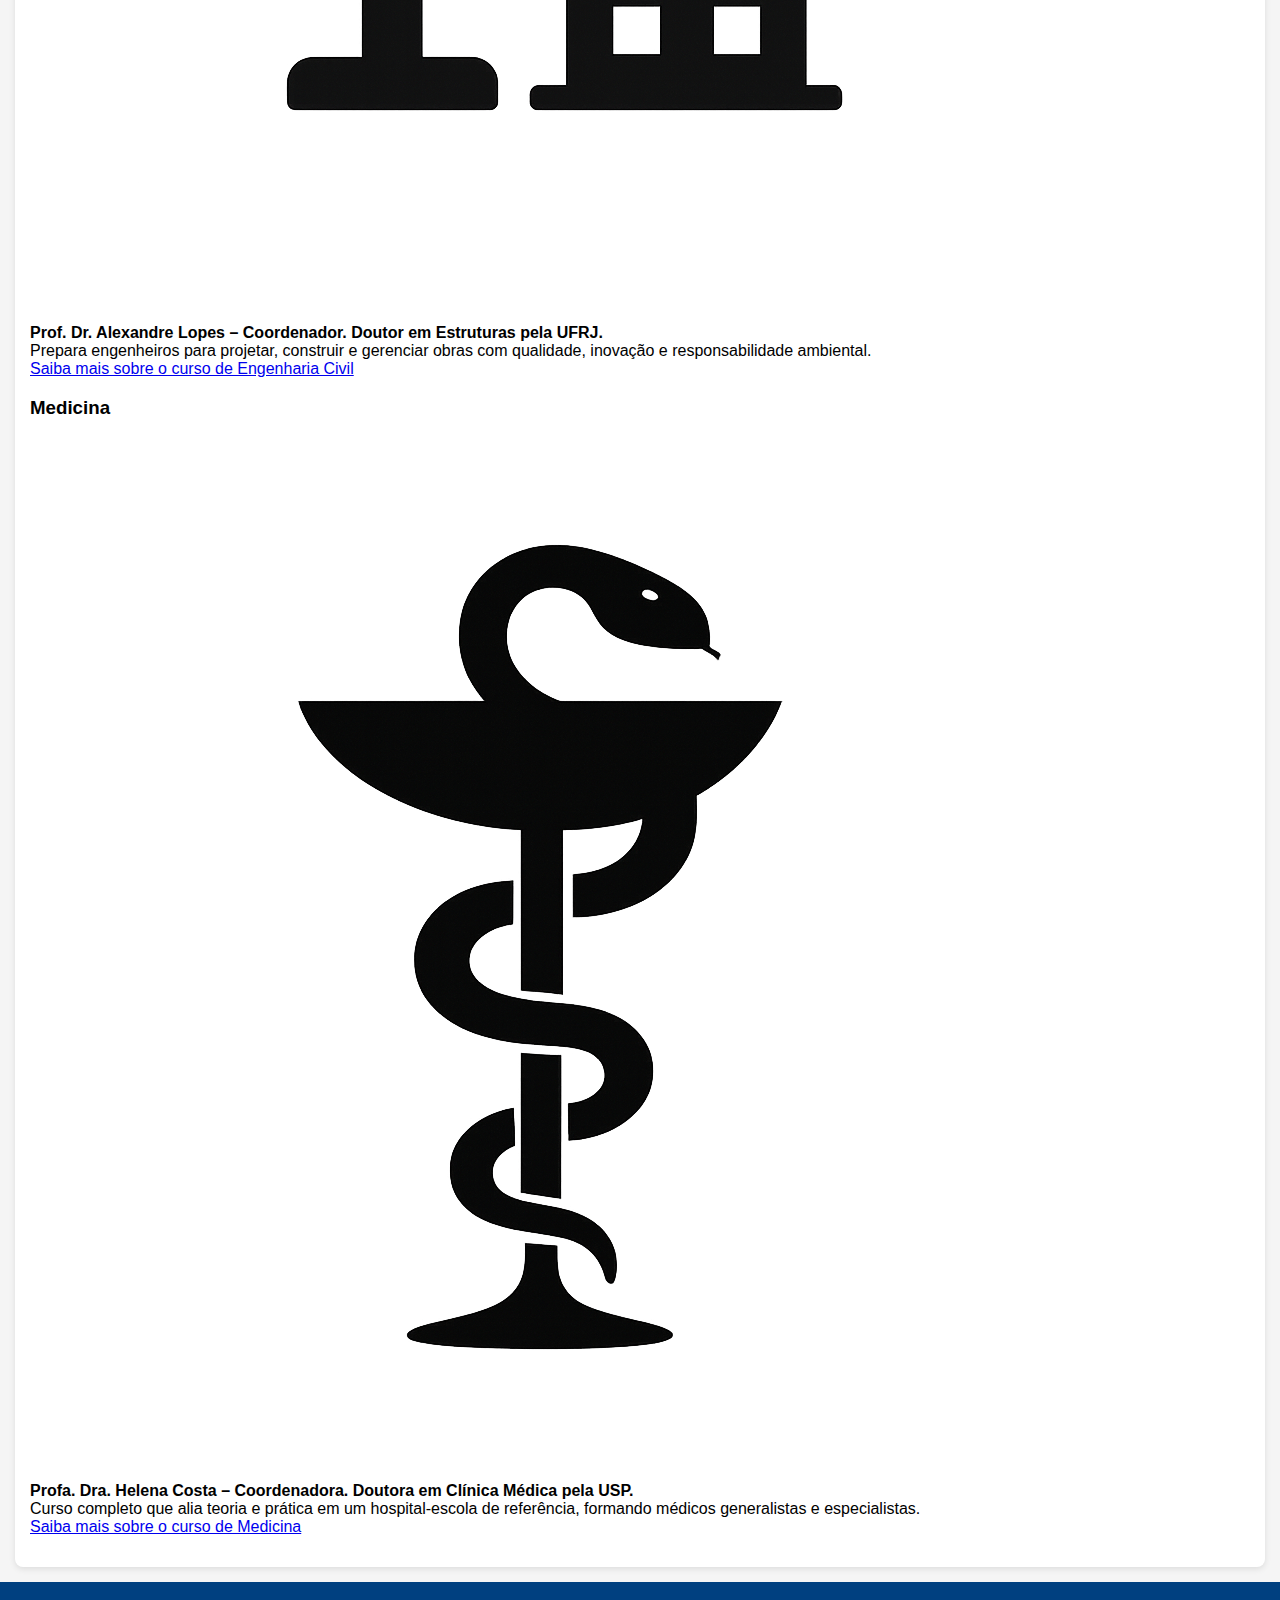
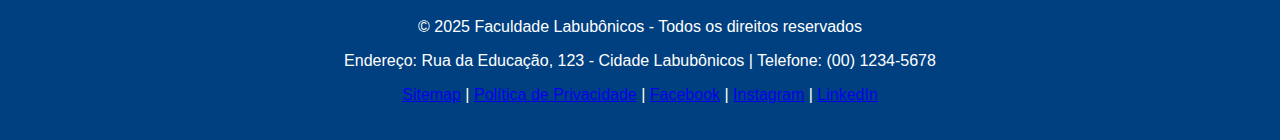
<file: cursos.html>
<!DOCTYPE html> 
<html>
<head>
    <!-- Título otimizado com palavra-chave principal para SEO -->
    <title>Cursos oferecidos pela Faculdade Labubônicos</title>

    <meta charset="UTF-8">
    <!-- Tag para responsividade em dispositivos móveis -->
    <meta name="viewport" content="width=device-width, initial-scale=1.0">

    <!-- Meta description com palavras-chave de SEO -->
    <meta name="description" content="Conheça os cursos oferecidos pela Faculdade Labubônicos. Administração, Direito, Medicina, Engenharia Civil e Ciência da Computação.">

    <!-- CSS principal -->
    <link rel="stylesheet" href="style.css">
    
    <!-- Media query para adaptação a dispositivos intermediários -->
    <link rel="stylesheet" media="screen and (min-width: 480px) and (max-width: 960px)" href="media.css" />
    
    <!-- Meta Tags de Open Graph para compartilhamento em redes sociais -->
    <meta property="og:title" content="Cursos da Faculdade Labubônicos">
    <meta property="og:description" content="Descubra os cursos disponíveis na Faculdade Labubônicos: Administração, Direito, Engenharia Civil, Medicina e Ciência da Computação.">
    <meta property="og:image" content="icone.png">
    <meta property="og:url" content="https://seo-web-design-tarefa05.vercel.app/cursos.html">

    <!-- Favicon para identidade visual do site -->
    <link rel="icon" type="image/x-icon" href="favicon.ico" />

    <!-- Google Analytics para monitoramento de acessos -->
    <script async src="https://www.googletagmanager.com/gtag/js?id=G-HS2MR5GF9L"></script>
    <script>
        window.dataLayer = window.dataLayer || [];
        function gtag(){dataLayer.push(arguments);}
        gtag('js', new Date());
        gtag('config', 'G-HS2MR5GF9L');
    </script>
    <!-- Permite medir tráfego e entender comportamento dos usuários, o que ajuda em ajustes de SEO. -->
</head>

<body>
<header class="cabecalho">
    <!-- H1 principal para SEO -->
    <h1>Faculdade Labubônicos</h1>

    <!-- Uso de <picture> para otimização de imagens -->
    <picture>
        <source type="image/webp" srcset="logo.webp">
        <img id="logo" src="logo.webp" alt="Logo da Faculdade Labubônicos">
    </picture>

    <p>Transformando conhecimento em futuro</p>

    <!-- Meta description redundante no body (não é necessária, mas mantém intenção SEO) -->
    <meta name="description" content="Cursos da Faculdade Labubônicos: Administração, Direito, Engenharia Civil, Medicina e Ciência da Computação.">
</header>

<!-- Menu de navegação com links internos para fortalecer a indexação -->
<nav>
    <a href="https://seo-web-design-tarefa05.vercel.app/">Página inicial</a>
    <a href="https://seo-web-design-tarefa05.vercel.app/sobre.html">Sobre a instituição</a>
    <a href="https://seo-web-design-tarefa05.vercel.app/cursos.html">Cursos oferecidos</a>
    <a href="https://seo-web-design-tarefa05.vercel.app/contato.html">Contato e suporte</a>
</nav>

<!-- Banner com heading H2 -->
<div class="banner">
    <h2>Cursos da nossa instituição</h2>
</div>

<!-- Conteúdo principal: listagem dos cursos -->
<section>
    <!-- H2 reforçando palavra-chave -->
    <h2 class="titulodiv">Cursos oferecidos:</h2>

    <!-- Curso de Administração -->
    <h3 class="titulocurso">Administração</h3>
    <img src="adm.png" alt="Imagem representando o curso de Administração" class="iconecurso">
    <p> 
        <strong> Prof. Dr. Ricardo Menezes – Coordenador. Doutor em Gestão de Negócios pela FGV. </strong>
        <br> Forma líderes capazes de gerir empresas e organizações com foco em inovação, mercado global e sustentabilidade.
        <br> <a href="https://seo-web-design-tarefa05.vercel.app/admin.html">Saiba mais sobre o curso de Administração</a>
    </p>

    <!-- Curso de Ciência da Computação -->
    <h3 class="titulocurso">Ciência da Computação</h3>
    <img src="cienciadacomp.png" alt="Imagem representando o curso de Ciência da Computação" class="iconecurso">
    <p> 
        <strong> Prof. Dr. Thiago Ribeiro – Coordenador. Doutor em Inteligência Artificial pela USP. </strong>
        <br> Prepara profissionais para desenvolver sistemas, softwares e soluções de alta complexidade em tecnologia da informação.
        <br> <a href="https://seo-web-design-tarefa05.vercel.app/computacao.html">Saiba mais sobre o curso de Ciência da Computação</a>
    </p>

    <!-- Curso de Direito -->
    <h3 class="titulocurso">Direito</h3>
    <img src="direito.png" alt="Imagem representando o curso de Direito" class="iconecurso">
    <p> 
        <strong> Prof. Dr. Marcos Tavares – Coordenador. Doutor em Direito Constitucional. </strong>
        <br> Forma bacharéis em Direito preparados para atuar em advocacia, magistratura, promotoria e demais áreas jurídicas.
        <br> <a href="https://seo-web-design-tarefa05.vercel.app/direito.html">Saiba mais sobre o curso de Direito</a>
    </p>

    <!-- Curso de Engenharia Civil -->
    <h3 class="titulocurso">Engenharia Civil</h3>
    <img src="engcivil.png" alt="Imagem representando o curso de Engenharia Civil" class="iconecurso">
    <p> 
        <strong> Prof. Dr. Alexandre Lopes – Coordenador. Doutor em Estruturas pela UFRJ. </strong>
        <br> Prepara engenheiros para projetar, construir e gerenciar obras com qualidade, inovação e responsabilidade ambiental.
        <br> <a href="https://seo-web-design-tarefa05.vercel.app/engcivil.html">Saiba mais sobre o curso de Engenharia Civil</a>
    </p>

    <!-- Curso de Medicina -->
    <h3 class="titulocurso">Medicina</h3>
    <img src="medicina.png" alt="Imagem representando o curso de Medicina" class="iconecurso">
    <p> 
        <strong> Profa. Dra. Helena Costa – Coordenadora. Doutora em Clínica Médica pela USP. </strong>
        <br> Curso completo que alia teoria e prática em um hospital-escola de referência, formando médicos generalistas e especialistas.
        <br> <a href="https://seo-web-design-tarefa05.vercel.app/med.html">Saiba mais sobre o curso de Medicina</a>
    </p>
</section>

</body>

<!-- Rodapé com links úteis para SEO e usabilidade -->
<footer class="rodape">
    <p>&copy; 2025 Faculdade Labubônicos - Todos os direitos reservados</p>
    <p>Endereço: Rua da Educação, 123 - Cidade Labubônicos | Telefone: (00) 1234-5678</p>
    <p>
        <a href="https://seo-web-design-tarefa05.vercel.app/sitemap.xml">Sitemap</a> |
        <a href="https://facens.br/mais-informacoes/politica-de-privacidade/">Política de Privacidade</a> |
        <a href="https://www.facebook.com/facens/?locale=pt_BR" target="_blank" rel="noopener noreferrer">Facebook</a> |
        <a href="https://www.instagram.com/instafacens/" target="_blank" rel="noopener noreferrer">Instagram</a> |
        <a href="https://br.linkedin.com/company/facens" target="_blank" rel="noopener noreferrer">LinkedIn</a>
    </p>
</footer>
</html>
</file>
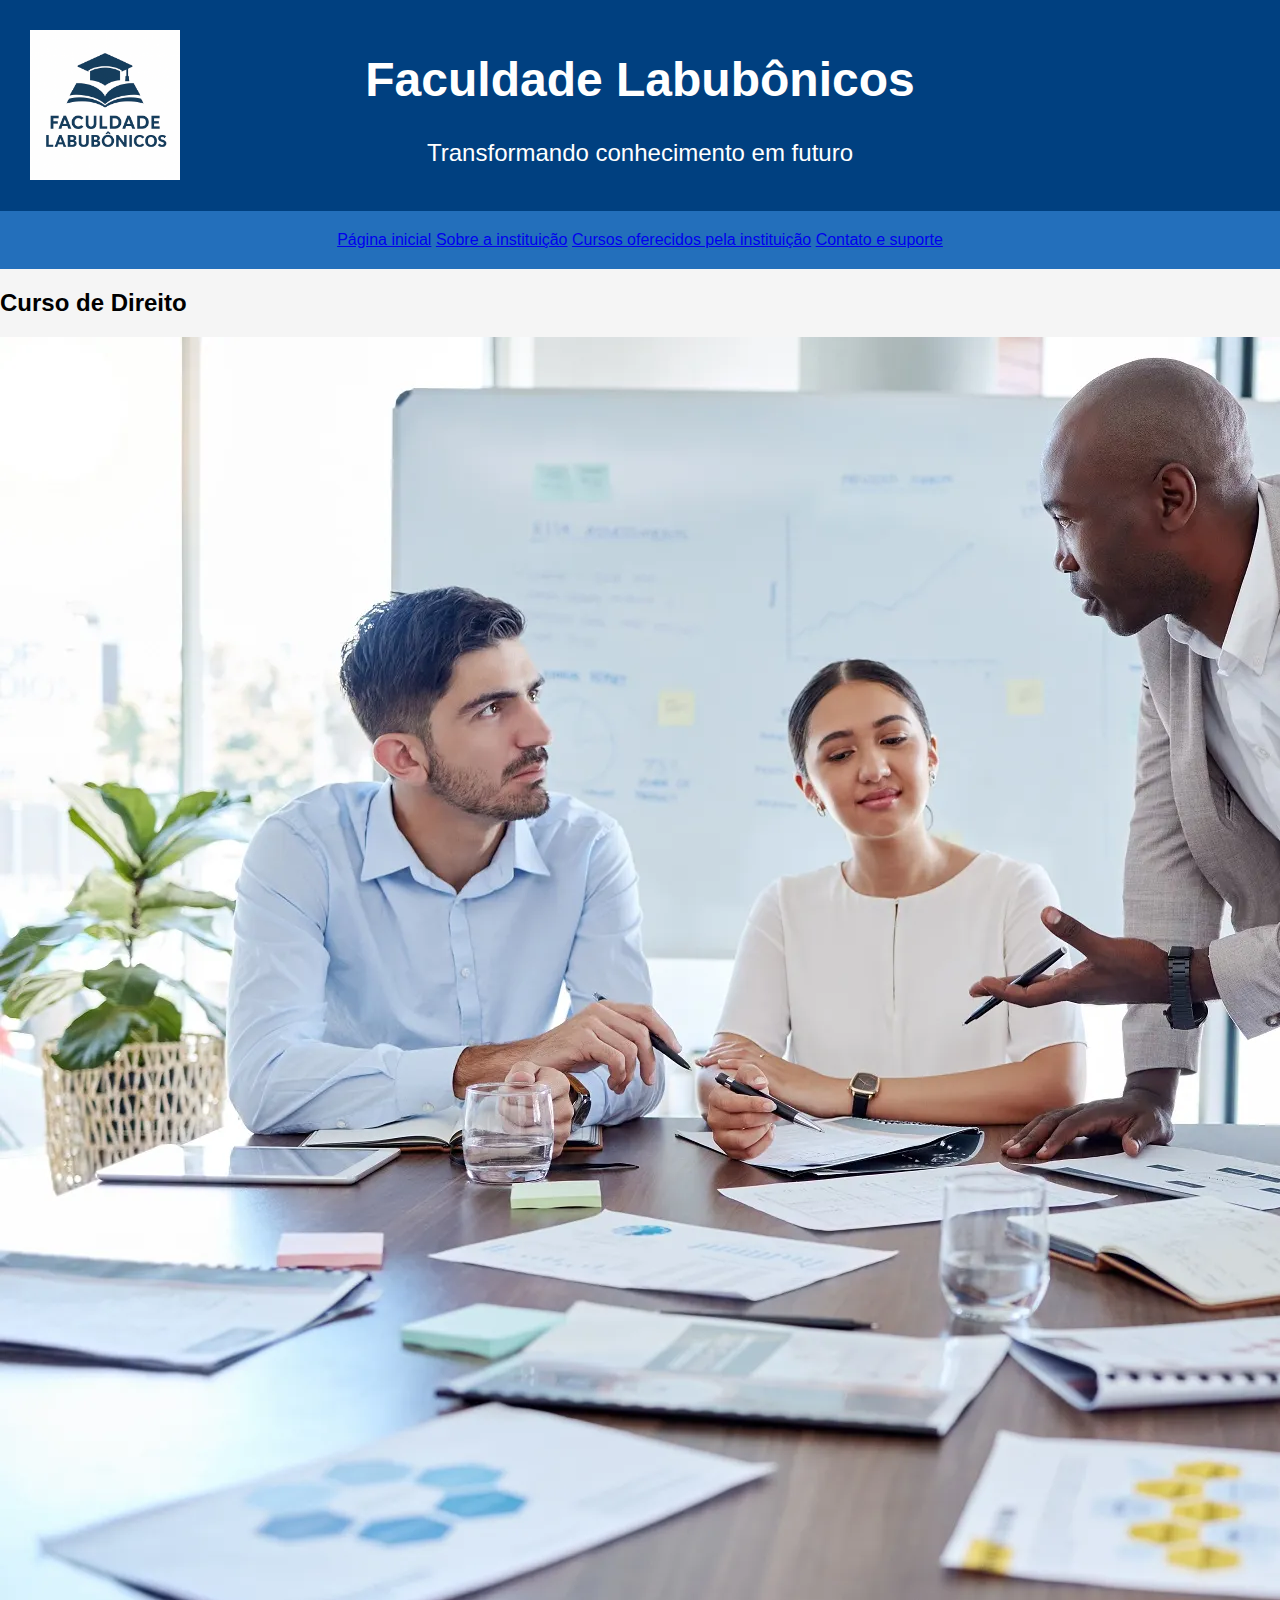
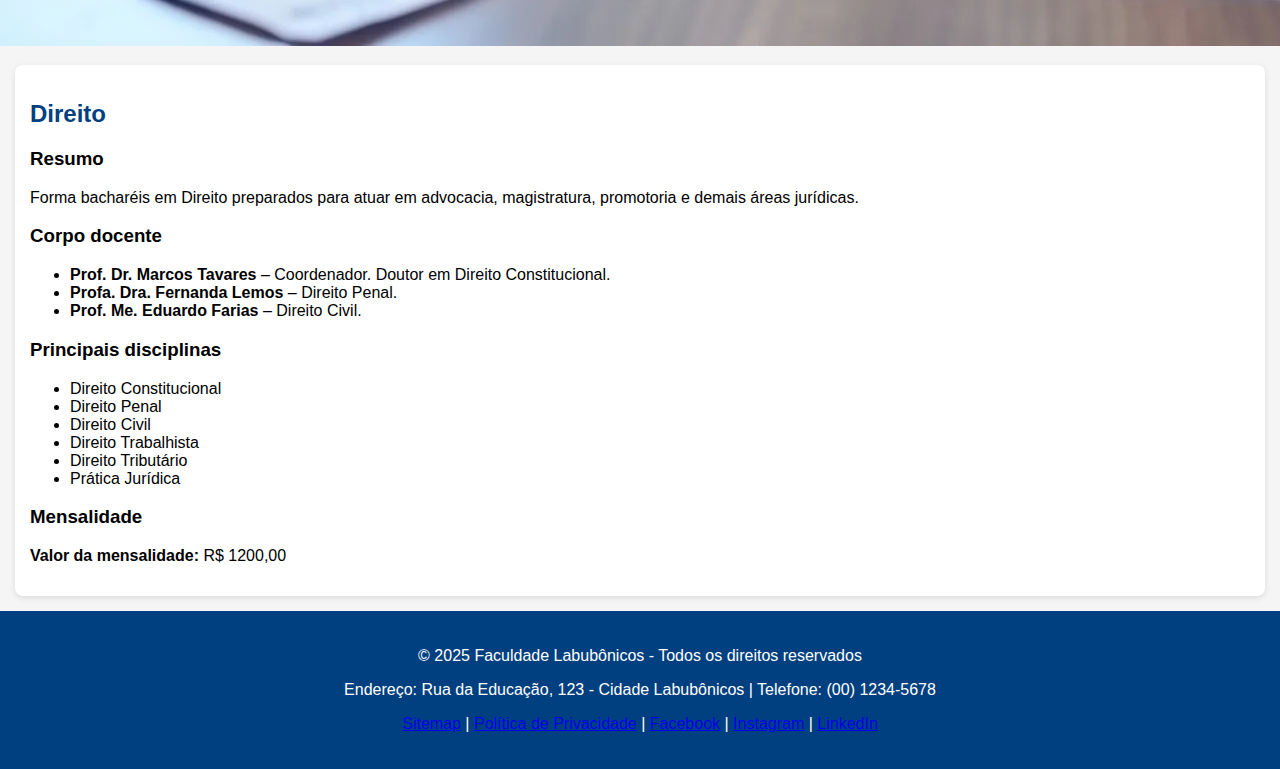
<file: direito.html>
<!DOCTYPE html>
<html>
<head>
    <title>Sobre Faculdade Labubônicos</title>
    <meta charset="UTF-8">
    <meta name="viewport" content="width=device-width, initial-scale=1.0">
    <meta name="description" content="Página de Direito da faculdade Labubônicos, uma faculdade fictícia criada para estudo e treino dos conceitos básicos de HTML e CSS da matéria de Web Design do curso de Engenharia da computação.">
    <link rel="stylesheet" href="style.css">

    <!-- Media query -->
    <link rel="stylesheet" media="screen and (min-width: 480px) and (max-width: 960px)" href="media.css" />
    
    <!-- Meta Tags das redes sociais -->
    <meta property="og:title" content="Página Direito da faculdade Labubônicos">
    <meta property="og:description" content="Página Direito da faculdade Labubônicos, uma faculdade fictícia criada para estudo e treino dos conceitos básicos de HTML e CSS da matéria de Web Design do curso de Engenharia da computação">
    <meta property="og:image" content="icone.png">
    <meta property="og:url" content="https://seo-web-design-tarefa05.vercel.app/direito.html">

    <!-- Favicon -->
    <link rel="icon" type="image/x-icon" href="favicon.ico" />
    <title>Sobre Faculdade Labubônicos</title>

    <!-- Google Analytics -->
    <script async src="https://www.googletagmanager.com/gtag/js?id=G-HS2MR5GF9L"></script>
    <script>
        window.dataLayer = window.dataLayer || [];
        function gtag(){dataLayer.push(arguments);}
        gtag('js', new Date());
        gtag('config', 'G-HS2MR5GF9L');
    </script>
</head>

<body>
<header class="cabecalho">
    <h1>Faculdade Labubônicos</h1>
    <img id="logo" src="Logo.png" alt="Logo da Faculdade Labubônicos">
    <p>Transformando conhecimento em futuro</p>
    <meta name="description" content="Página web da faculdade Labubônicos, uma faculdade fictícia criada para estudo e treino dos conceitos básicos de HTML e CSS da matéria de Web Design do curso de Engenharia da computação">
</header>

<nav>
    <a href="https://seo-web-design-tarefa05.vercel.app/">Página inicial</a>
    <a href="https://seo-web-design-tarefa05.vercel.app/sobre.html">Sobre a instituição</a>
    <a href="https://seo-web-design-tarefa05.vercel.app/cursos.html">Cursos oferecidos pela instituição</a>
    <a href="https://seo-web-design-tarefa05.vercel.app/contato.html">Contato e suporte</a>
</nav>

<div>
    <h2>Curso de Direito</h2>
    <img id="banneradm" src="banneradm.webp" alt="Imagem ilustrativa de pessoas em um ambiente corporativo, representando o curso de Administração.">
</div>

<section>
    <h2 class="titulodiv">Direito</h2>
    <h3>Resumo</h3>
    <p>Forma bacharéis em Direito preparados para atuar em advocacia, magistratura, promotoria e demais áreas jurídicas.</p>

    <h3>Corpo docente</h3>
    <p>
        <ul>
            <li>
                <strong> Prof. Dr. Marcos Tavares  </strong> – Coordenador. Doutor em Direito Constitucional.
            </li>
            <li>
                <strong> Profa. Dra. Fernanda Lemos </strong> – Direito Penal.
            </li>
            <li>
                <strong> Prof. Me. Eduardo Farias </strong> – Direito Civil.
            </li>
        </ul>
    </p>

    <h3>Principais disciplinas</h3>
    <p>
        <ul id="disciplinas">
            <li class="itens">
                Direito Constitucional
            </li>
            <li class="itens">
                Direito Penal
            </li>
            <li class="itens">
                Direito Civil
            </li>
            <li class="itens">
                Direito Trabalhista
            </li>
            <li class="itens">
                Direito Tributário
            </li>
            <li class="itens">
                Prática Jurídica
            </li>
        </ul>
    </p>

        <h3>Mensalidade</h3>
        <p><strong><span class="praticacursos">Valor da mensalidade:</span></strong> R$ 1200,00</p>

</section>
</body>

<footer>
    <p>&copy; 2025 Faculdade Labubônicos - Todos os direitos reservados</p>
    <p>Endereço: Rua da Educação, 123 - Cidade Labubônicos | Telefone: (00) 1234-5678</p>
    <p>
        <a href="https://seo-web-design-tarefa05.vercel.app/sitemap.xml">Sitemap</a> |
        <a href="https://facens.br/mais-informacoes/politica-de-privacidade/">Política de Privacidade</a> |
        <a href="https://www.facebook.com/facens/?locale=pt_BR" target="_blank" rel="noopener noreferrer">Facebook</a> |
        <a href="https://www.instagram.com/instafacens/" target="_blank" rel="noopener noreferrer">Instagram</a> |
        <a href="https://br.linkedin.com/company/facens" target="_blank" rel="noopener noreferrer">LinkedIn</a>
    </p>
</footer>

</html>
</file>
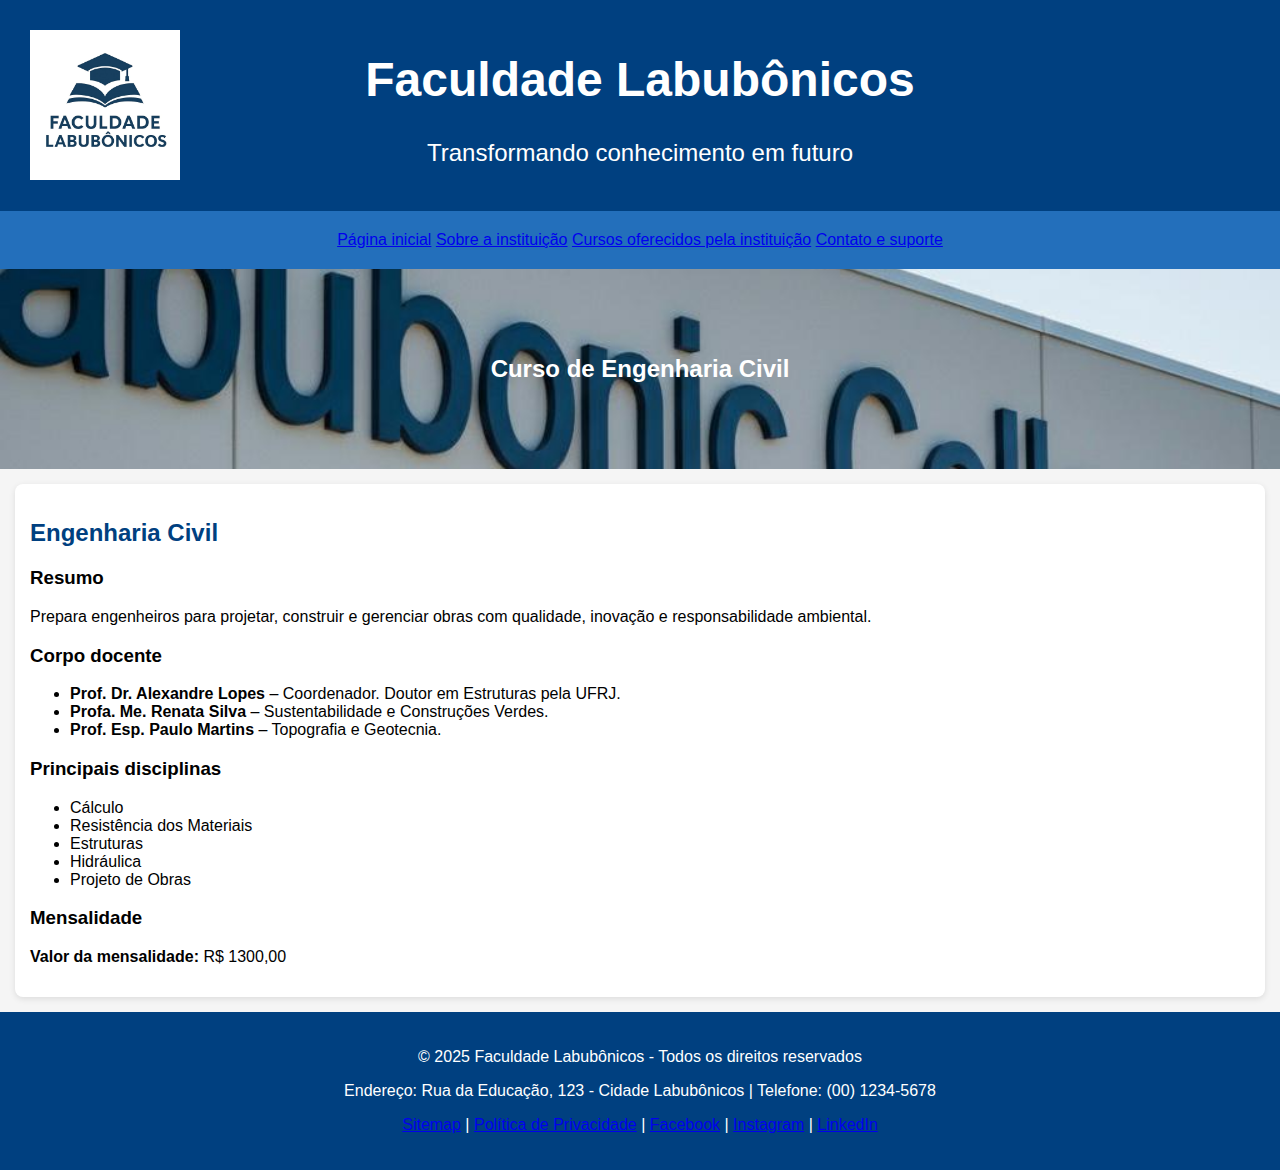
<file: engcivil.html>
<!DOCTYPE html>
<html>
<head>
    <!-- Título da página: importante para SEO, contém palavra-chave (Sobre + Faculdade) -->
    <title>Sobre Faculdade Labubônicos</title> 

    <meta charset="UTF-8">
    <!-- Responsividade: melhora experiência mobile, importante para SEO -->
    <meta name="viewport" content="width=device-width, initial-scale=1.0">

    <!-- Meta description: ajuda no ranqueamento nos buscadores -->
    <meta name="description" content="Página de Engenharia Civil da faculdade Labubônicos, uma faculdade fictícia criada para estudo e treino dos conceitos básicos de HTML e CSS da matéria de Web Design do curso de Engenharia da computação.">

    <!-- CSS externo: separação de estilo e conteúdo -->
    <link rel="stylesheet" href="style.css">

    <!-- Media query para melhor adaptação de layout -->
    <link rel="stylesheet" media="screen and (min-width: 480px) and (max-width: 960px)" href="media.css" />
    
    <!-- Meta Tags para redes sociais (Open Graph) -->
    <meta property="og:title" content="Página Engenharia Civil da faculdade Labubônicos">
    <meta property="og:description" content="Página Engenharia Civil da faculdade Labubônicos, uma faculdade fictícia criada para estudo e treino dos conceitos básicos de HTML e CSS da matéria de Web Design do curso de Engenharia da computação">
    <meta property="og:image" content="icone.png">
    <meta property="og:url" content="https://seo-web-design-tarefa05.vercel.app/engcivil.html">

    <!-- Favicon para melhorar identidade visual -->
    <link rel="icon" type="image/x-icon" href="favicon.ico" />

    <!-- ❌ Problema: título duplicado, deve haver apenas um <title> -->
    <title>Sobre Faculdade Labubônicos</title>

    <!-- Google Analytics para monitoramento de acessos -->
    <script async src="https://www.googletagmanager.com/gtag/js?id=G-HS2MR5GF9L"></script>
    <script>
        window.dataLayer = window.dataLayer || [];
        function gtag(){dataLayer.push(arguments);}
        gtag('js', new Date());
        gtag('config', 'G-HS2MR5GF9L');
    </script>
    <!-- Permite medir tráfego e entender comportamento dos usuários, o que ajuda em ajustes de SEO. -->
</head>

<body>
<header class="cabecalho">
    <!-- H1 principal: importante para SEO e clareza do conteúdo -->
    <h1>Faculdade Labubônicos</h1>

    <!-- Uso de <picture> melhora carregamento e performance da imagem -->
    <picture>
        <source type="image/webp" srcset="logo.webp">
        <img id="logo" src="logo.webp" alt="Logo da Faculdade Labubônicos">
    </picture>

    <!-- Frase institucional: contribui para branding -->
    <p>Transformando conhecimento em futuro</p>

    <!-- ❌ Problema: meta description dentro do <header>, redundante, deve estar só no <head> -->
    <meta name="description" content="Página web da faculdade Labubônicos, uma faculdade fictícia criada para estudo e treino dos conceitos básicos de HTML e CSS da matéria de Web Design do curso de Engenharia da computação">
</header>

<!-- Navegação: melhora experiência e rastreamento do Google (SEO interno) -->
<nav>
    <a href="https://seo-web-design-tarefa05.vercel.app/">Página inicial</a>
    <a href="https://seo-web-design-tarefa05.vercel.app/sobre.html">Sobre a instituição</a>
    <a href="https://seo-web-design-tarefa05.vercel.app/cursos.html">Cursos oferecidos pela instituição</a>
    <a href="https://seo-web-design-tarefa05.vercel.app/contato.html">Contato e suporte</a>
</nav>

<div class="banner">
    <!-- H2 secundário: mantém hierarquia correta -->
    <h2>Curso de Engenharia Civil</h2>
</div>

<section>
    <!-- H2 ajuda no ranqueamento da palavra-chave "Engenharia Civil" -->
    <h2 class="titulodiv">Engenharia Civil</h2>

    <h3>Resumo</h3>
    <!-- Conteúdo claro e objetivo com palavra-chave -->
    <p>Prepara engenheiros para projetar, construir e gerenciar obras com qualidade, inovação e responsabilidade ambiental.</p>

    <h3>Corpo docente</h3>
    <!-- Uso de listas melhora organização e SEO semântico -->
    <ul>
        <li>
            <strong> Prof. Dr. Alexandre Lopes  </strong> – Coordenador. Doutor em Estruturas pela UFRJ.
        </li>
        <li>
            <strong> Profa. Me. Renata Silva </strong> – Sustentabilidade e Construções Verdes.
        </li>
        <li>
            <strong> Prof. Esp. Paulo Martins </strong> – Topografia e Geotecnia.
        </li>
    </ul>

    <h3>Principais disciplinas</h3>
    <!-- Lista com id e classes (boa prática para SEO e acessibilidade) -->
    <ul id="disciplinas">
        <li class="itens">Cálculo</li>
        <li class="itens">Resistência dos Materiais</li>
        <li class="itens">Estruturas</li>
        <li class="itens">Hidráulica</li>
        <li class="itens">Projeto de Obras</li>
    </ul>

    <h3>Mensalidade</h3>
    <!-- Destaque visual para informação importante -->
    <p><strong><span class="praticacursos">Valor da mensalidade:</span></strong> R$ 1300,00</p>
</section>

<footer class="rodape">
    <!-- Footer com dados de contato e links externos melhora SEO local e credibilidade -->
    <p>&copy; 2025 Faculdade Labubônicos - Todos os direitos reservados</p>
    <p>Endereço: Rua da Educação, 123 - Cidade Labubônicos | Telefone: (00) 1234-5678</p>
    <p>
        <a href="https://seo-web-design-tarefa05.vercel.app/sitemap.xml">Sitemap</a> |
        <a href="https://facens.br/mais-informacoes/politica-de-privacidade/">Política de Privacidade</a> |
        <a href="https://www.facebook.com/facens/?locale=pt_BR" target="_blank" rel="noopener noreferrer">Facebook</a> |
        <a href="https://www.instagram.com/instafacens/" target="_blank" rel="noopener noreferrer">Instagram</a> |
        <a href="https://br.linkedin.com/company/facens" target="_blank" rel="noopener noreferrer">LinkedIn</a>
    </p>
</footer>

</html>
</file>
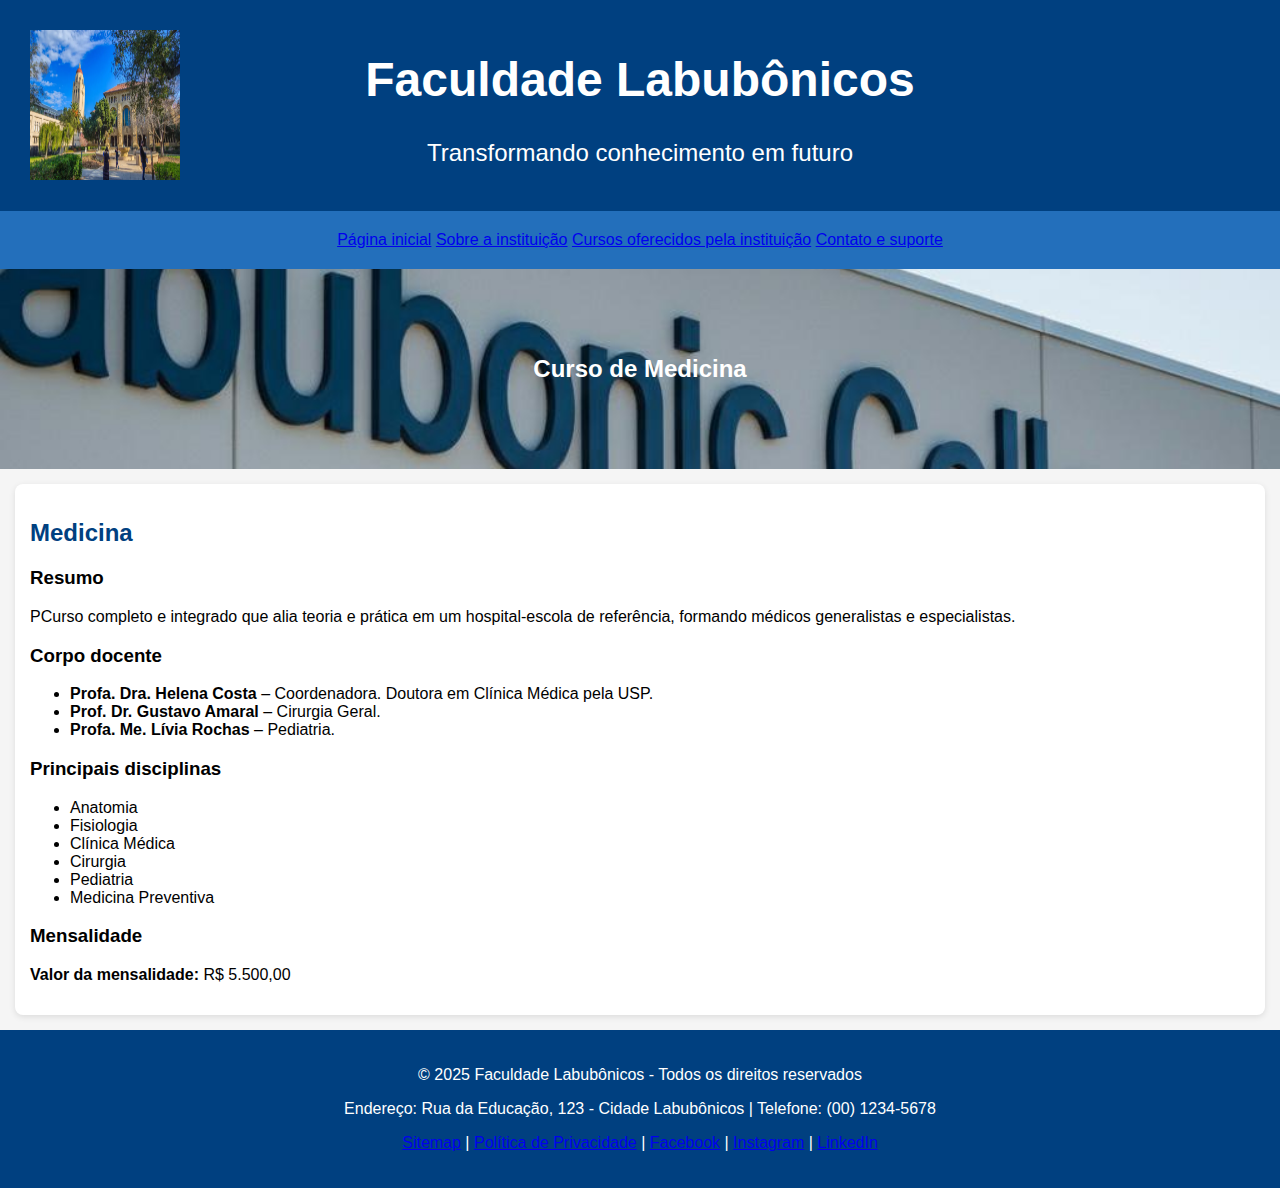
<file: med.html>
<!DOCTYPE html>
<html>
<head>
    <title>Sobre Faculdade Labubônicos</title>
    <meta charset="UTF-8">
    <meta name="viewport" content="width=device-width, initial-scale=1.0">
    <meta name="description" content="Página de Medicina da faculdade Labubônicos, uma faculdade fictícia criada para estudo e treino dos conceitos básicos de HTML e CSS da matéria de Web Design do curso de Engenharia da computação.">
    <link rel="stylesheet" href="style.css">

    <!-- Media query -->
    <link rel="stylesheet" media="screen and (min-width: 480px) and (max-width: 960px)" href="media.css" />
    
    <!-- Meta Tags das redes sociais -->
    <meta property="og:title" content="Página Medicina da faculdade Labubônicos">
    <meta property="og:description" content="Página Medicina da faculdade Labubônicos, uma faculdade fictícia criada para estudo e treino dos conceitos básicos de HTML e CSS da matéria de Web Design do curso de Engenharia da computação">
    <meta property="og:image" content="icone.png">
    <meta property="og:url" content="https://seo-web-design-tarefa05.vercel.app/med.html">

    <!-- Favicon -->
    <link rel="icon" type="image/x-icon" href="favicon.ico" />
    <title>Sobre Faculdade Labubônicos</title>

    <!-- Google Analytics -->
    <script async src="https://www.googletagmanager.com/gtag/js?id=G-HS2MR5GF9L"></script>
    <script>
        window.dataLayer = window.dataLayer || [];
        function gtag(){dataLayer.push(arguments);}
        gtag('js', new Date());
        gtag('config', 'G-HS2MR5GF9L');
    </script>
</head>

<body>
<header class="cabecalho">
    <h1>Faculdade Labubônicos</h1>
    <picture>
        <source type="image/webp" srcset="campus.webp">
        <img id="logo" src="logo.webp" alt="Logo da Faculdade Labubônicos">
    </picture>
    <p>Transformando conhecimento em futuro</p>
    <meta name="description" content="Página web da faculdade Labubônicos, uma faculdade fictícia criada para estudo e treino dos conceitos básicos de HTML e CSS da matéria de Web Design do curso de Engenharia da computação">
</header>

<nav>
    <a href="https://seo-web-design-tarefa05.vercel.app/">Página inicial</a>
    <a href="https://seo-web-design-tarefa05.vercel.app/sobre.html">Sobre a instituição</a>
    <a href="https://seo-web-design-tarefa05.vercel.app/cursos.html">Cursos oferecidos pela instituição</a>
    <a href="https://seo-web-design-tarefa05.vercel.app/contato.html">Contato e suporte</a>
</nav>

<div class="banner">
    <h2>Curso de Medicina</h2>
</div>

<section>
    <h2 class="titulodiv">Medicina</h2>
    <h3>Resumo</h3>
    <p>PCurso completo e integrado que alia teoria e prática em um hospital-escola de referência, formando médicos generalistas e especialistas.</p>

    <h3>Corpo docente</h3>
    <p>
        <ul>
            <li>
                <strong> Profa. Dra. Helena Costa  </strong> – Coordenadora. Doutora em Clínica Médica pela USP.
            </li>
            <li>
                <strong> Prof. Dr. Gustavo Amaral </strong> – Cirurgia Geral.
            </li>
            <li>
                <strong> Profa. Me. Lívia Rochas </strong> – Pediatria.
            </li>
        </ul>
    </p>

    <h3>Principais disciplinas</h3>
    <p>
        <ul id="disciplinas">
            <li class="itens">
                Anatomia
            </li>
            <li class="itens">
                Fisiologia            
            </li>
            <li class="itens">
                Clínica Médica
            </li>
            <li class="itens">
                Cirurgia
            </li>
            <li class="itens">
                Pediatria
            </li>
            <li class="itens">
                Medicina Preventiva
            </li>
        </ul>
    </p>

        <h3>Mensalidade</h3>
        <p><strong><span class="praticacursos">Valor da mensalidade:</span></strong> R$ 5.500,00</p>

</section>

</body>

<footer class="rodape">
    <p>&copy; 2025 Faculdade Labubônicos - Todos os direitos reservados</p>
    <p>Endereço: Rua da Educação, 123 - Cidade Labubônicos | Telefone: (00) 1234-5678</p>
    <p>
        <a href="https://seo-web-design-tarefa05.vercel.app/sitemap.xml">Sitemap</a> |
        <a href="https://facens.br/mais-informacoes/politica-de-privacidade/">Política de Privacidade</a> |
        <a href="https://www.facebook.com/facens/?locale=pt_BR" target="_blank" rel="noopener noreferrer">Facebook</a> |
        <a href="https://www.instagram.com/instafacens/" target="_blank" rel="noopener noreferrer">Instagram</a> |
        <a href="https://br.linkedin.com/company/facens" target="_blank" rel="noopener noreferrer">LinkedIn</a>
    </p>
</footer>

</html>
</file>
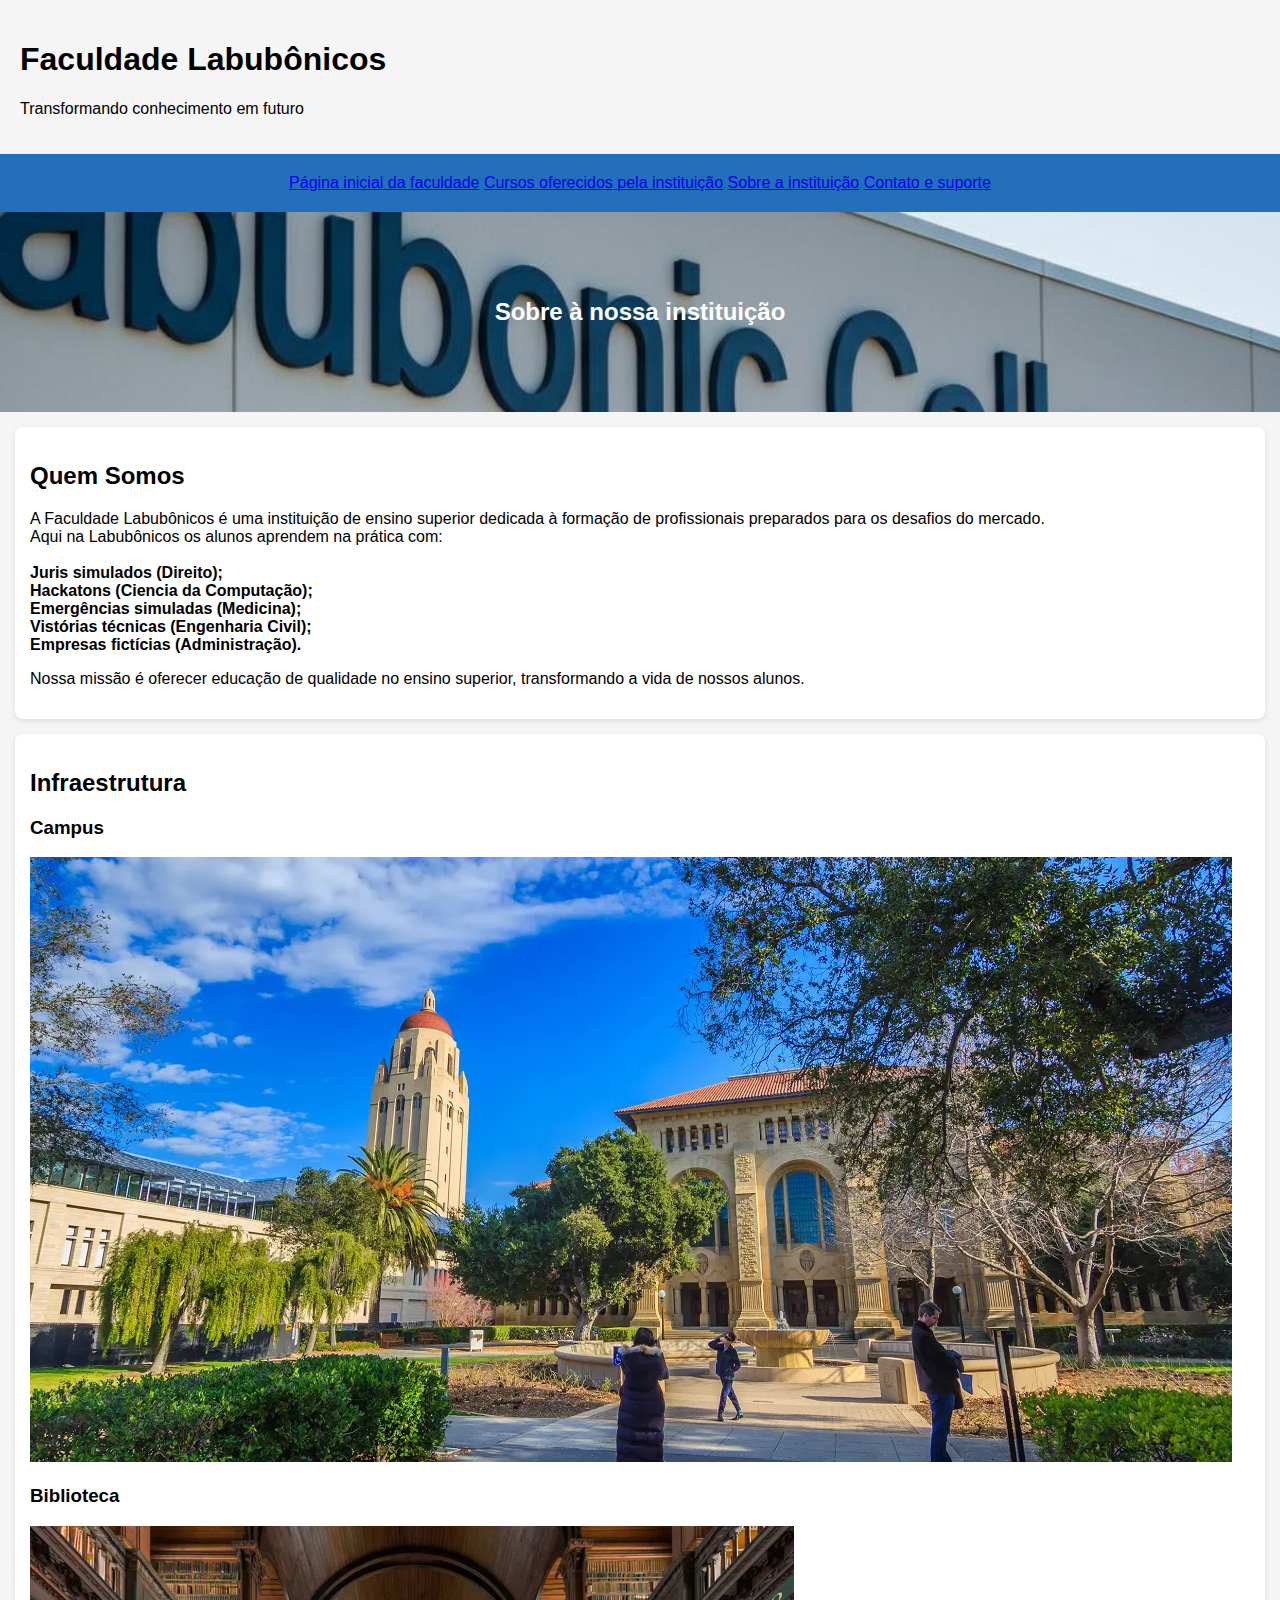
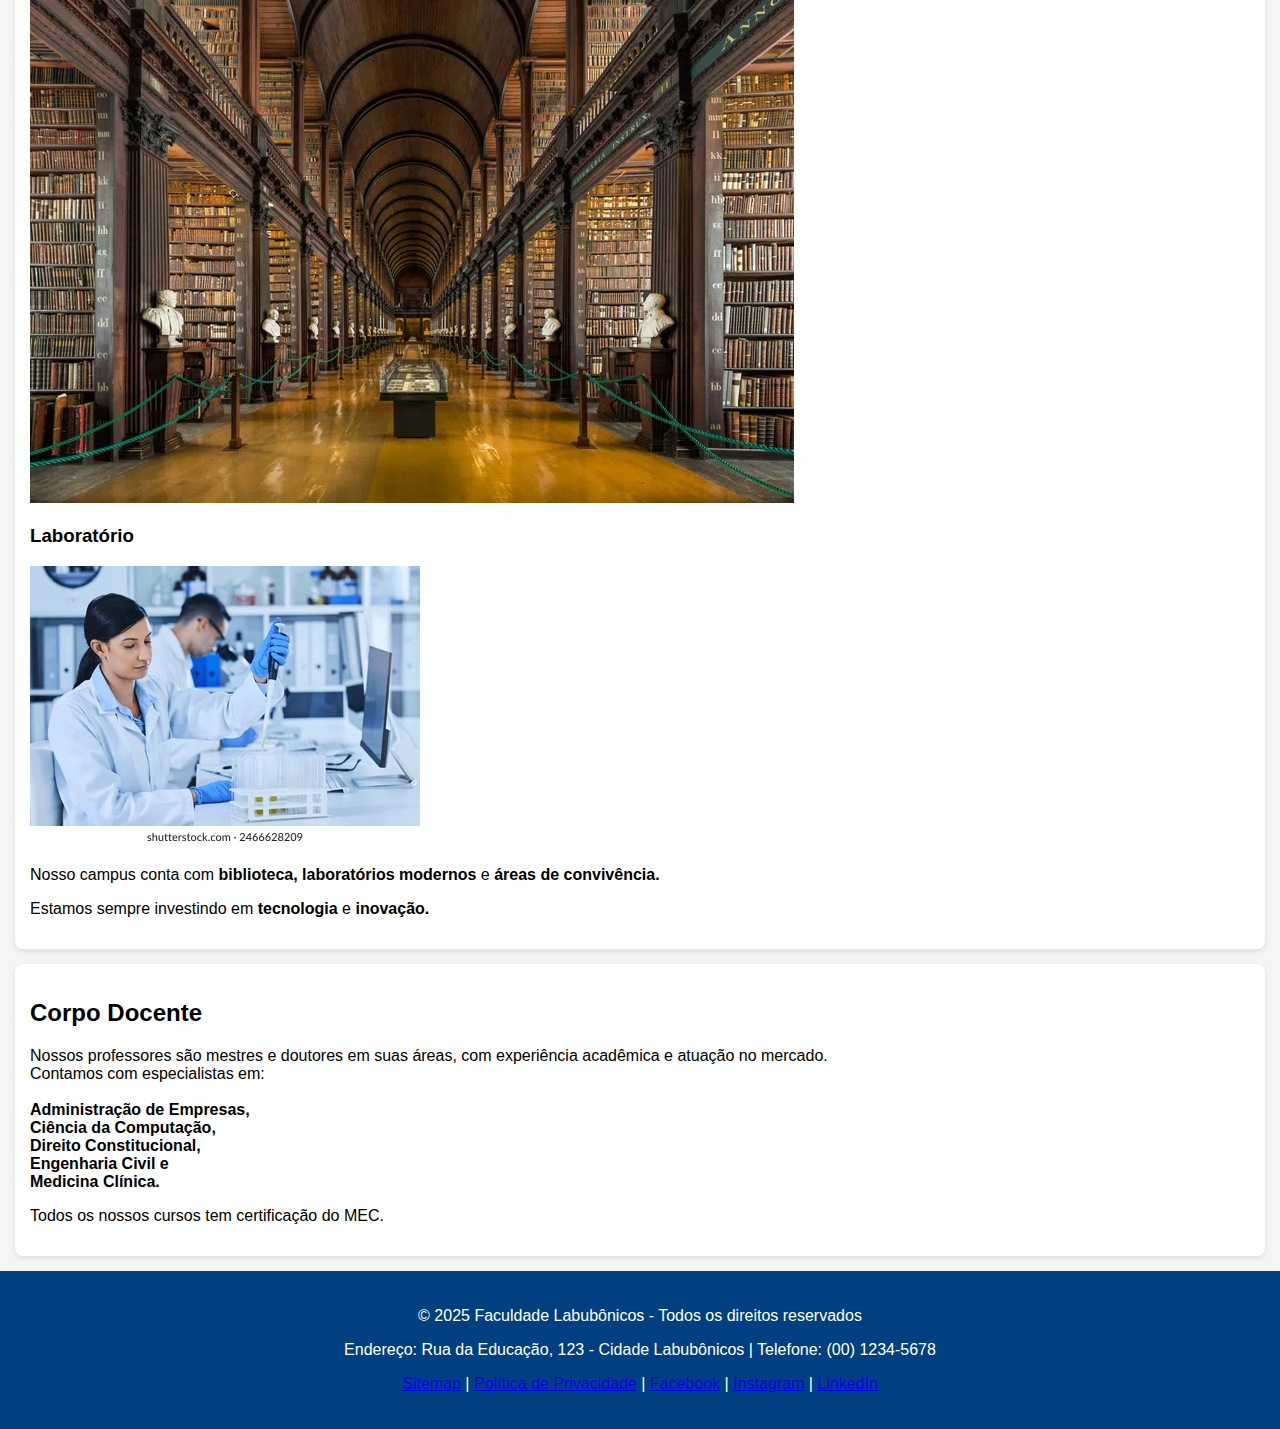
<file: sobre.html>
<!DOCTYPE html>
<html>
<head>
    <title>Sobre Faculdade Labubônicos</title>
    <meta charset="UTF-8">
    <meta name="viewport" content="width=device-width, initial-scale=1.0">
    <meta name="description" content="Página sobre da faculdade Labubônicos, uma faculdade fictícia criada para estudo e treino dos conceitos básicos de HTML e CSS da matéria de Web Design do curso de Engenharia da computação.">
    <link rel="stylesheet" href="style.css">

    <!-- Media query -->
    <link rel="stylesheet" media="screen and (min-width: 480px) and (max-width: 960px)" href="media.css" />
    
    <!-- Meta Tags das redes sociais -->
    <meta property="og:title" content="Página sobre da faculdade Labubônicos">
    <meta property="og:description" content="Página sobre da faculdade Labubônicos, uma faculdade fictícia criada para estudo e treino dos conceitos básicos de HTML e CSS da matéria de Web Design do curso de Engenharia da computação">
    <meta property="og:image" content="icone.png">
    <meta property="og:url" content="https://seo-web-design-tarefa05.vercel.app/sobre.html">

    <!-- Favicon -->
    <link rel="icon" type="image/x-icon" href="favicon.ico" />
    <title>Sobre Faculdade Labubônicos</title>

    <!-- Google Analytics -->
    <script async src="https://www.googletagmanager.com/gtag/js?id=G-HS2MR5GF9L"></script>
    <script>
        window.dataLayer = window.dataLayer || [];
        function gtag(){dataLayer.push(arguments);}
        gtag('js', new Date());
        gtag('config', 'G-HS2MR5GF9L');
    </script>
</head>

<body>
<header>
    <h1>Faculdade Labubônicos</h1>
    <p>Transformando conhecimento em futuro</p>
    <meta name="description" content="Página web da faculdade Labubônicos, uma faculdade fictícia criada para estudo e treino dos conceitos básicos de HTML e CSS da matéria de Web Design do curso de Engenharia da computação">
</header>

<nav>
    <a href="https://seo-web-design-tarefa05.vercel.app/">Página inicial da faculdade</a>
    <a href="https://seo-web-design-tarefa05.vercel.app/cursos.html">Cursos oferecidos pela instituição</a>
    <a href="https://seo-web-design-tarefa05.vercel.app/sobre.html">Sobre a instituição</a>
    <a href="https://seo-web-design-tarefa05.vercel.app/contato.html">Contato e suporte</a>
</nav>

<div class="banner">
    <h2>Sobre à nossa instituição</h2>
</div>

<section>
        <h2>Quem Somos</h2> 
        <p>A Faculdade Labubônicos é uma instituição de ensino superior dedicada à formação de profissionais preparados para os desafios do mercado. <br>
        Aqui na Labubônicos os alunos aprendem na prática com: <br>
        <br> <strong> Juris simulados (Direito); </strong> </br> 
        <strong> Hackatons (Ciencia da Computação); </strong> <br>
        <strong> Emergências simuladas (Medicina); </strong> <br>
        <strong> Vistórias técnicas (Engenharia Civil); </strong> <br>
        <strong> Empresas fictícias (Administração). </strong> <br> </p>
        <p>Nossa missão é oferecer educação de qualidade no ensino superior, transformando a vida de nossos alunos.</p>
    </section>

    <section>
        <h2>Infraestrutura</h2>

        <!--Imagem do campus-->
        <h3>Campus</h3>
        <picture>
        <source type="image/webp" srcset="campus.webp">
        <img src="campus.jpg" alt="Foto contém vários prédios cinzas um ginásio e pequenas ruas interligando eles entre si. Os espaços vazios sào preenchidos por grama e flores.">
        </picture>

        <!--Imagem da biblioteca-->
        <h3>Biblioteca</h3>
        <picture>
        <source type="image/webp" srcset="biblioteca.webp">
        <img src="biblioteca.jpg" alt="Foto contém vários prédios cinzas um ginásio e pequenas ruas interligando eles entre si. Os espaços vazios sào preenchidos por grama e flores.">
        </picture>
        
        <!--Imagem da laboratorio-->
        <h3>Laboratório</h3>
        <picture>
        <source type="image/webp" srcset="laboratorio.webp">
        <img src="laboratorio.jpg" alt="Foto contém vários prédios cinzas um ginásio e pequenas ruas interligando eles entre si. Os espaços vazios sào preenchidos por grama e flores.">
        </picture>

        <p>Nosso campus conta com <strong>biblioteca,</strong> <strong>laboratórios modernos</strong> e <strong>áreas de convivência.</strong> </p>
        <p>Estamos sempre investindo em <strong>tecnologia</strong> e <strong>inovação.</strong></p>
    </section>

    <section>
        <h2>Corpo Docente</h2>
        <p>Nossos professores são mestres e doutores em suas áreas, com experiência acadêmica e atuação no mercado. 
            <br> Contamos com especialistas em: </br>
            <br> <strong>Administração de Empresas,</strong> <br>
            <strong>Ciência da Computação,</strong> <br>
            <strong>Direito Constitucional,</strong> <br>
            <strong>Engenharia Civil e</strong> <br>
            <strong>Medicina Clínica.</strong>
        </p>
        <p>
            Todos os nossos cursos tem certificação do MEC.
        </p>
    </section>

</body>

<footer>
    <p>&copy; 2025 Faculdade Labubônicos - Todos os direitos reservados</p>
    <p>Endereço: Rua da Educação, 123 - Cidade Labubônicos | Telefone: (00) 1234-5678</p>
    <p>
        <a href="https://seo-web-design-tarefa05.vercel.app/sitemap.xml">Sitemap</a> |
        <a href="https://facens.br/mais-informacoes/politica-de-privacidade/">Política de Privacidade</a> |
        <a href="https://www.facebook.com/facens/?locale=pt_BR" target="_blank" rel="noopener noreferrer">Facebook</a> |
        <a href="https://www.instagram.com/instafacens/" target="_blank" rel="noopener noreferrer">Instagram</a> |
        <a href="https://br.linkedin.com/company/facens" target="_blank" rel="noopener noreferrer">LinkedIn</a>
    </p>
</footer>
</html>
</file>
<file: style.css>
body {
    margin: 0;
    padding: 0;
    font-family: Arial, sans-serif;
    background: #f5f5f5;
}

header, nav, main, footer {
    padding: 20px;
    text-align: justify;
}

.cabecalho {
    background: #004080;
    color: white;
    text-align: center;
    font-size:24px
}

.rodape a:hover{
    color: #263a58;
}

nav {
    background: #236fbb;
    justify-content: center;
    text-align: center;
}

nav a:hover {
    color: white;
    margin-right: 15px;
    text-decoration: none;
    color: #263a58;
}

.banner {
    background-image: url('banner.jpg');
    background-position: center;
    background-size: cover;
    background-repeat: no-repeat;
    height: 200px;
    width: 100%;
    text-align: center;
    color: white;
    display: flex;
    justify-content: center;
    align-items: center;
    font-weight: bold;
}

section {
    margin: 15px 15px;
    background: white;
    padding: 15px;
    border-radius: 8px;
    box-shadow: 0 2px 6px rgba(0,0,0,0.1);
}

footer {
    background: #004080;
    color: white;
    text-align: center;
}

.titulodiv{
    color: #004080;
}

.estrelas{
    color:gold;
}

.depoimento{
    background: #f9f9f9;
  padding: 15px;
  border-radius: 8px;
  box-shadow: 0 2px 6px rgba(0,0,0,0.1);
}

.depoimentos-container {
  display: grid;
  grid-template-columns: repeat(auto-fit, minmax(250px, 1fr));
  gap: 15px;
}

#campus
{
    width: 100%;
    height: auto;
    border-radius: 8px;
    box-shadow: 0 2px 6px rgba(0,0,0,0.1);
}

#logo{
    height: 150px;
    width: 150px;
    position: absolute;
    left: 30px;
    top:30px;
}

#imglab{
    width: 500px;
    height: auto;
    border-radius: 8px;
    box-shadow: 0 2px 6px rgba(0,0,0,0.1);
}

#imgbiblioteca{
    width: 500px;
    height: auto;
    border-radius: 8px;
    box-shadow: 0 2px 6px rgba(0,0,0,0.1);
}

#imgcampus{
    width: 500px;
    height: auto;
    border-radius: 8px;
    box-shadow: 0 2px 6px rgba(0,0,0,0.1);
}

.notrecente{
    color: rgb(90, 90, 90);
    font-style: italic;
}

#textopagsobre{
    text-align: justify;
}

#praticacursos{
    text-decoration: underline;
    font-weight: bold;
    color:#004080
}
</file>
<file: media.css>
@media screen and (min-width: 481px) and (max-width: 960px) {
        #header {
        display: none;
        }
    }
</file>
